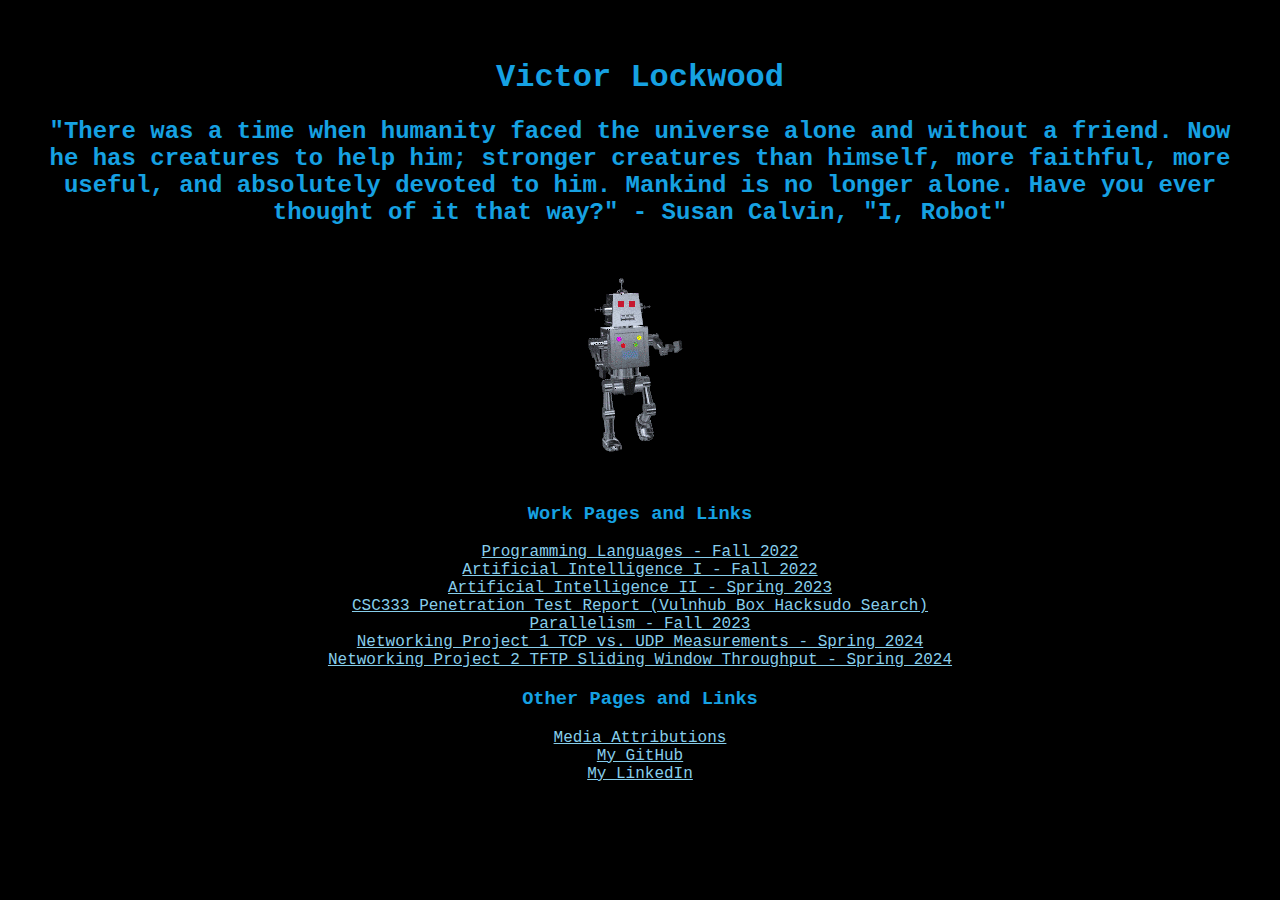
<file: index.html>
<!DOCTYPE html>

<html>
    <link rel="stylesheet" href="style.css">
    <script src="script.js"></script>

    <head>
        <meta charset="utf-8">
        <title>Victor Lockwood - Home</title>
    </head>

    <body>
        <strong><h1>Victor Lockwood</h1></strong>
        <h2>"There was a time when humanity faced the universe alone and without a friend.  Now he has creatures to help him; stronger creatures than himself,
            more faithful, more useful, and absolutely devoted to him.  Mankind is no longer alone.  Have you ever thought of it that way?" - Susan Calvin, "I, Robot"</h2>    

        <img id="walkingrobot" src="media/robotwalk.gif" />

        <div>
            <div id="work-pages">
                <h3>Work Pages and Links</h3>
                <ul class="main-ul">
                    <li><a href="programming-languages/index.html">Programming Languages - Fall 2022</a></li>
                    <li><a href="artificial-intelligence/index.html">Artificial Intelligence I - Fall 2022</a></li>
                    <li><a href="artificial-intelligence-ii/index.html">Artificial Intelligence II - Spring 2023</a></li>
                    <li><a href="https://drive.google.com/file/d/1MGI6d9APwOXGeFAHFLzZMI_KJ32McSAS/view?usp=sharing">CSC333 Penetration Test Report (Vulnhub Box Hacksudo Search)</a></li>
                    <li><a href="parallel/index.html">Parallelism - Fall 2023</a></li>
                    <li><a href="networking/index.html">Networking Project 1 TCP vs. UDP Measurements - Spring 2024</a></li>
                    <li><a href="networking/project2.html">Networking Project 2 TFTP Sliding Window Throughput - Spring 2024</a></li>
                </ul>
            </div>

            <div id="other-pages">
                <h3>Other Pages and Links</h3>
                <ul class="main-ul">
                    <li><a href="media-attributions/index.html">Media Attributions</a></li>
                    <li><a href="https://github.com/Victor-Lockwood">My GitHub</a></li>
                    <li><a href="https://www.linkedin.com/in/victor-lockwood/">My LinkedIn</a></li>
                </ul>
            </div>

        </div>
</body>

</html>
</file>
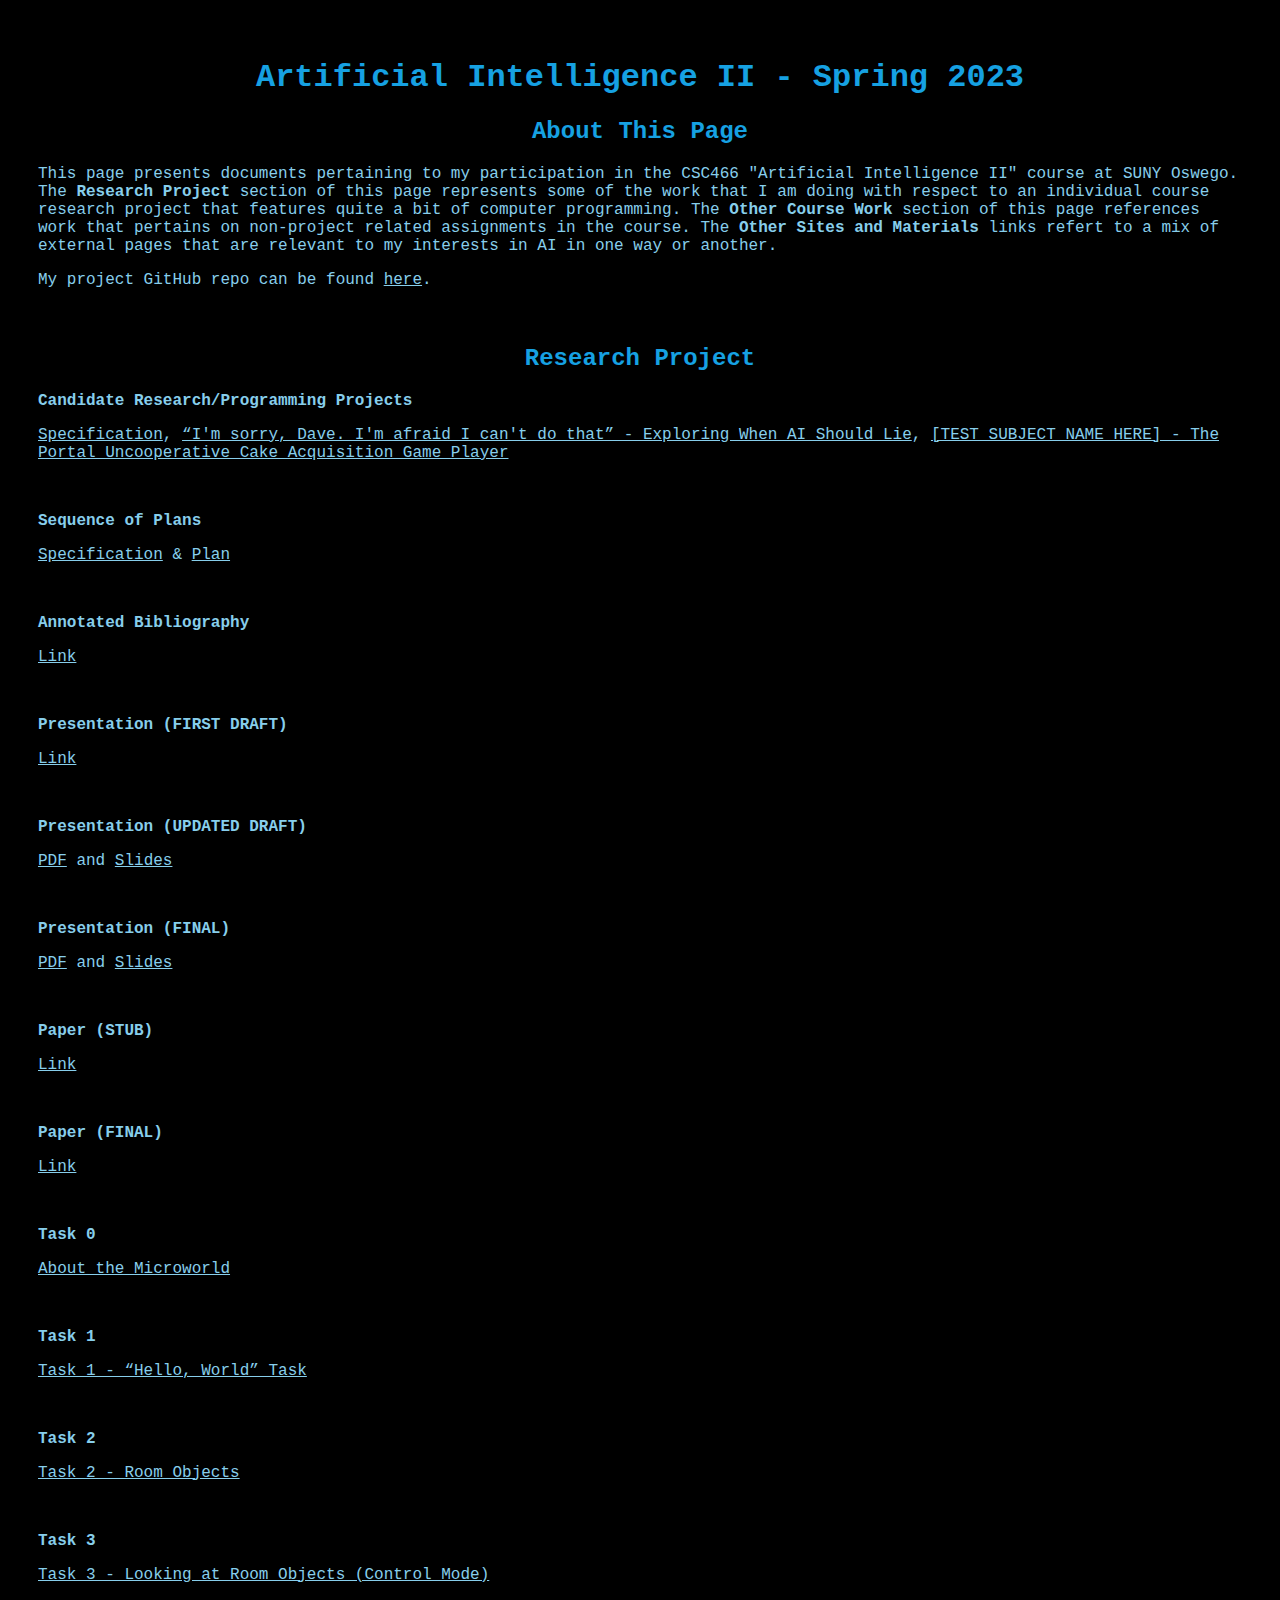
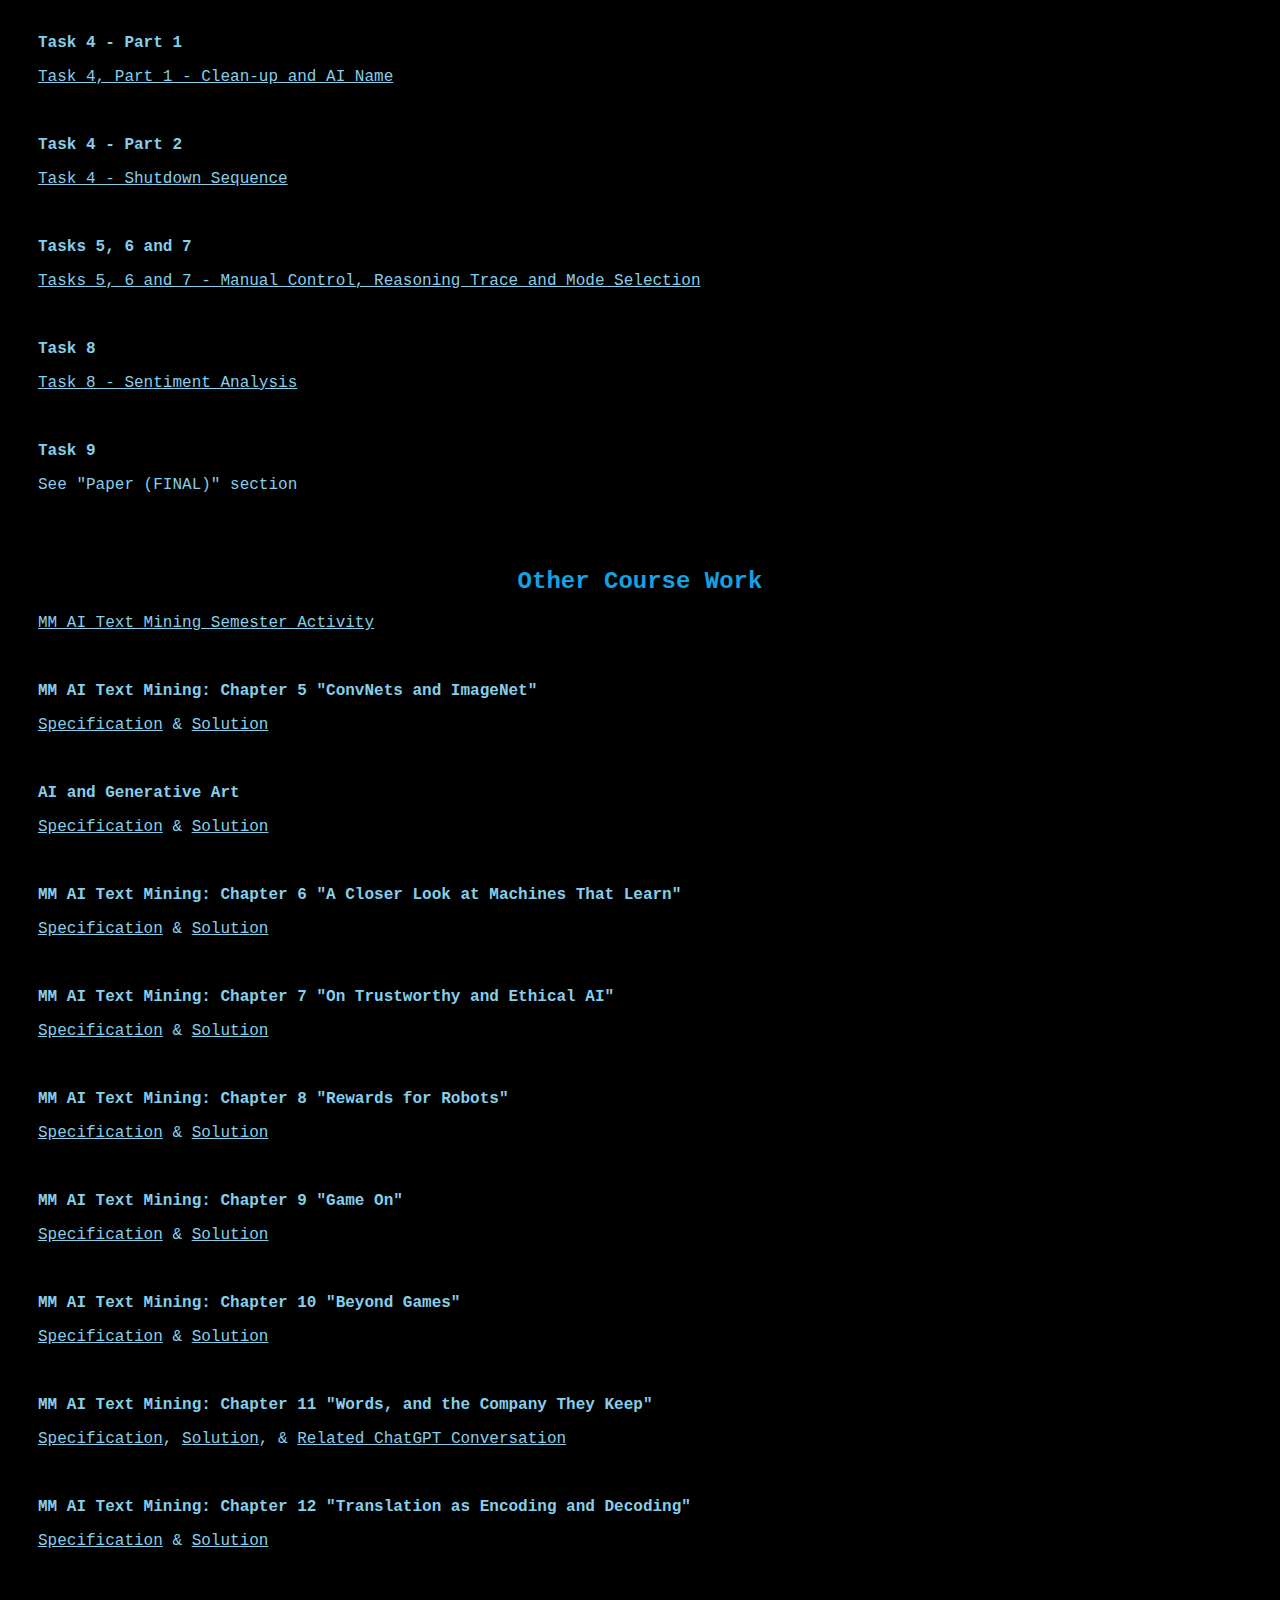
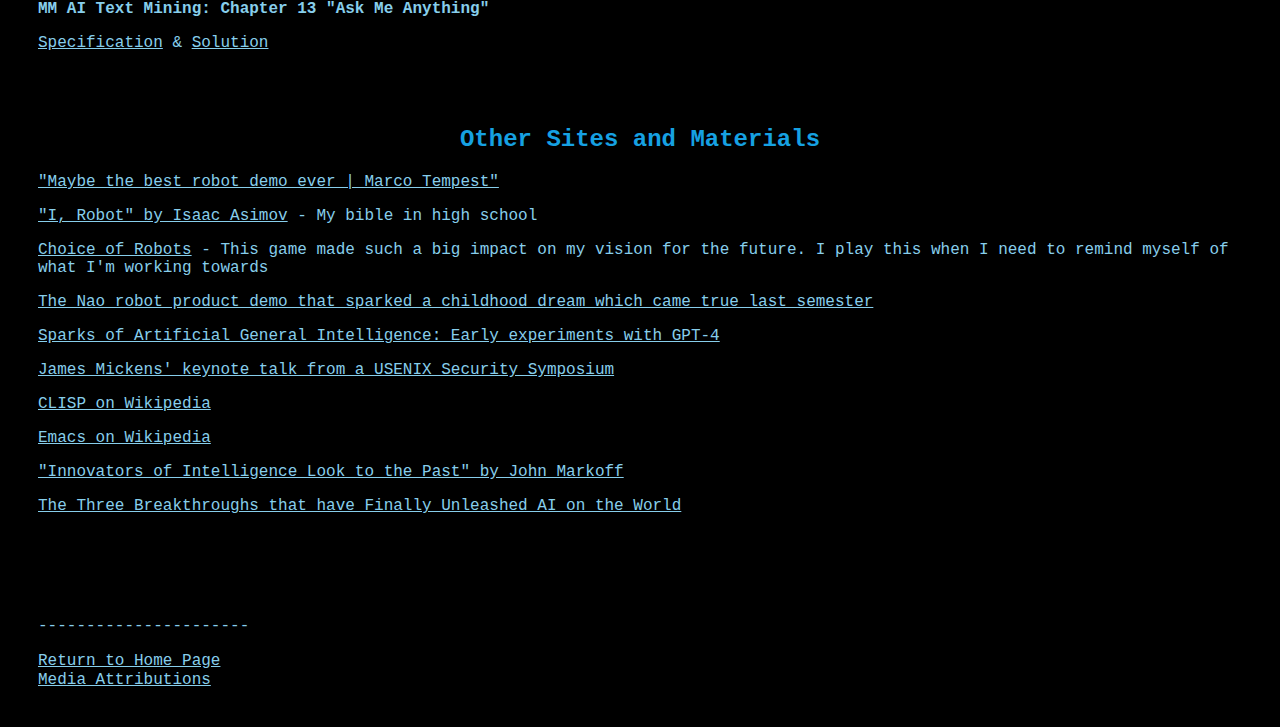
<file: artificial-intelligence-ii/index.html>
<!DOCTYPE html>

<html>
    <link rel="stylesheet" href="../style.css">
    
    <head>
        <meta charset="utf-8">
        <title>Victor Lockwood - Artificial Intelligence II</title>
    </head>

    <body>
        <div class="main-body">
            <h1>Artificial Intelligence II - Spring 2023</h1>
        </div>
        
        <!--
        <div>
            <img src="../media/consbar.gif" class="under-construction" />
        </div>
        -->

        <div class="section">
            <h2>About This Page</h2>

            <p>This page presents documents pertaining to my participation in the CSC466 "Artificial Intelligence II" course at SUNY Oswego. 
                The <b>Research Project</b> section of this page represents some of the work that I am doing with respect to an individual course research project that features 
                quite a bit of computer programming. The <b>Other Course Work</b> section of this page references work that pertains on non-project related assignments in the course. 
                The <b>Other Sites and Materials</b> links refert to a mix of external pages that are relevant to my interests in AI in one way or another. 
            </p>
            <p>My project GitHub repo can be found <a href="https://github.com/Victor-Lockwood/CSC466-Spring23">here</a>.</p>
        </div>

        <div class="section">
            <h2>Research Project</h2>

            <p><strong>Candidate Research/Programming Projects</strong></p>
            <p> <a href="https://www.cs.oswego.edu/~blue/course_pages/2023/Spring/Csc466/selected_course_documents/Csc466_Assignments/archive/Csc466_Candidate_Projects_Assignment.pdf">Specification</a>,  
                <a href="https://drive.google.com/file/d/1PmaYXmjoq37zNMl8EiK2af-lqEo6ezlH/view?usp=sharing">“I'm sorry, Dave.  I'm afraid I can't do that” - Exploring When AI Should Lie</a>,
                <a href="https://drive.google.com/file/d/1pEsdT6HvD0GkW03WYMSGKIJDTxXJdidG/view?usp=sharing">[TEST SUBJECT NAME HERE] - The Portal Uncooperative Cake Acquisition Game Player</a>
            </p>
            <br />

            <p><strong>Sequence of Plans</strong></p>
            <p> <a href="https://www.cs.oswego.edu/~blue/course_pages/2023/Spring/Csc466/selected_course_documents/Csc466_Assignments/archive/Csc466_Seq_of_Plans_Assignment.pdf">Specification</a> & 
                <a href="https://drive.google.com/file/d/1cc8Ww5XFBE2kY2gbPZQ3CPRQA9107V7Y/view?usp=sharing">Plan</a>
            </p>
            <br />

            <p><strong>Annotated Bibliography</strong></p>
            <p> 
                <a href="https://drive.google.com/file/d/1HmXXT3m0aY13xlId8CCp3FsNZGMb1bBQ/view?usp=sharing">Link</a>
            </p>
            <br />

            <p><strong>Presentation (FIRST DRAFT)</strong></p>
            <p> 
                <a href="https://drive.google.com/file/d/1ndQfKIrDt7-gBNhUSqQ0UsQwF5gd4YRE/view?usp=sharing">Link</a>
            </p>
            <br />

            <p><strong>Presentation (UPDATED DRAFT)</strong></p>
            <p> 
                <a href="https://drive.google.com/file/d/1Yu5OolNgw3ZqTbhB08-gX76wJ4FevxxT/view?usp=sharing">PDF</a> and 
                <a href="https://docs.google.com/presentation/d/13hYxYWNkeXBaH9Ka01VeHCndLj5Dua6EeGAdR-07qRo/edit?usp=sharing">Slides</a>
            </p>
            <br />

            <p><strong>Presentation (FINAL)</strong></p>
            <p> 
                <a href="https://drive.google.com/file/d/1otN66zFrqWuvrDviAWbDPZ3BeV-Wz4Y8/view?usp=sharing">PDF</a> and 
                <a href="https://docs.google.com/presentation/d/13hYxYWNkeXBaH9Ka01VeHCndLj5Dua6EeGAdR-07qRo/edit?usp=sharing">Slides</a>
            </p>
            <br />

            <p><strong>Paper (STUB)</strong></p>
            <p> 
                <a href="https://drive.google.com/file/d/1xLHCcKV_fjBgyLx__L3abhbSBT2sCV8J/view?usp=sharing">Link</a>
            </p>
            <br />

            <p><strong>Paper (FINAL)</strong></p>
            <p> 
                <a href="https://drive.google.com/file/d/1qcjsTplkCJ9bp_oqs6x8qcZX0-NWYY9W/view?usp=sharing">Link</a>
            </p>
            <br />

            <p><strong>Task 0</strong></p>
            <p> 
                <a href="https://drive.google.com/file/d/1fhcQfdFDnZI5_-Mgw7zkwUkoU81-ONcb/view?usp=sharing">About the Microworld</a>
            </p>
            <br />

            <p><strong>Task 1</strong></p>
            <p> 
                <a href="https://drive.google.com/file/d/1uradYs0rAE8M5UuiLv9QYOw_FLA-I2p4/view?usp=sharing">Task 1 - “Hello, World” Task</a>
            </p>
            <br />

            <p><strong>Task 2</strong></p>
            <p> 
                <a href="https://drive.google.com/file/d/1iwrbFs3e8ufP2P7s-igtWxPnG7zcjDJ8/view?usp=sharing">Task 2 - Room Objects</a>
            </p>
            <br />

            <p><strong>Task 3</strong></p>
            <p> 
                <a href="https://drive.google.com/file/d/12oxESjkFC6-5BBQxi7-S8-vzks_ldGG3/view?usp=sharing">Task 3 - Looking at Room Objects (Control Mode)</a>
            </p>
            <br />

            <p><strong>Task 4 - Part 1</strong></p>
            <p> 
                <a href="https://drive.google.com/file/d/1-1PQZoiLyAKgp9DlfatvXMuY4_ovChmI/view?usp=sharing">Task 4, Part 1 - Clean-up and AI Name</a>
            </p>
            <br />

            <p><strong>Task 4 - Part 2</strong></p>
            <p> 
                <a href="https://drive.google.com/file/d/1tPQc5zpXSjKuJ98V3BZjf8MX1IgcPyEX/view?usp=sharing">Task 4 - Shutdown Sequence</a>
            </p>
            <br />

            <p><strong>Tasks 5, 6 and 7</strong></p>
            <p> 
                <a href="https://drive.google.com/file/d/1QwxJiqmTWlTENjf2Jq9F9FCb1cwjNdlk/view?usp=sharing">Tasks 5, 6 and 7 - Manual Control, Reasoning Trace and Mode Selection</a>
            </p>
            <br />

            <p><strong>Task 8</strong></p>
            <p> 
                <a href="https://drive.google.com/file/d/198qi-pZjmSIPSVtMspMsL0wW4yPyZkfJ/view?usp=sharing">Task 8 - Sentiment Analysis</a>
            </p>
            <br />

            <p><strong>Task 9</strong></p>
            <p> 
                See "Paper (FINAL)" section
            </p>
            <br />
        </div>

        <div class="section">
            <h2>Other Course Work</h2>
            <p>
                <a href="https://www.cs.oswego.edu/~blue/course_pages/2023/Spring/Csc466/sample_work_site/MM_AI_Tasks/archive/Csc466_MM_Text_Mining_Activity.pdf">
                    MM AI Text Mining Semester Activity
                </a>
            </p>
            <br />

            <p><strong>MM AI Text Mining: Chapter 5 "ConvNets and ImageNet"</strong></p>
            <p> <a href="https://www.cs.oswego.edu/~blue/course_pages/2023/Spring/Csc466/selected_course_documents/MM_AI_Tasks/archive/Ch5/MM_AI_Ch5_Assignment.pdf">Specification</a> &
                <a href="https://drive.google.com/file/d/1y-2lTc6Y0BoNVoExJ3iQlN-1tZLjwLUF/view?usp=sharing">Solution</a>
            </p>
            <br />

            <p><strong>AI and Generative Art</strong></p>
            <p> <a href="https://www.cs.oswego.edu/~blue/course_pages/2023/Spring/Csc466/selected_course_documents/Csc466_Assignments/archive/Csc466_AI_Image_Generation_Assignment.pdf">Specification</a> &
                <a href="https://drive.google.com/file/d/1FehwhctoWu60duM5jBjmvUg2D4bqIWee/view?usp=sharing">Solution</a>
            </p>
            <br />

            <p><strong>MM AI Text Mining: Chapter 6 "A Closer Look at Machines That Learn"</strong></p>
            <p> <a href="https://www.cs.oswego.edu/~blue/course_pages/2023/Spring/Csc466/selected_course_documents/MM_AI_Tasks/archive/Ch6/MM_AI_Ch6_Assignment.pdf">Specification</a> &
                <a href="https://drive.google.com/file/d/102UNcpiLVxlkH1zVFuc9gsiPxTRWZu2r/view?usp=sharing">Solution</a>
            </p>
            <br />

            <p><strong>MM AI Text Mining: Chapter 7 "On Trustworthy and Ethical AI"</strong></p>
            <p> <a href="https://www.cs.oswego.edu/~blue/course_pages/2023/Spring/Csc466/selected_course_documents/MM_AI_Tasks/archive/Ch7/MM_AI_Ch7_Assignment.pdf">Specification</a> &
                <a href="https://drive.google.com/file/d/1bRXup50-wEycnDq6FawYCpX63Sbe96pm/view?usp=sharing">Solution</a>
            </p>
            <br />

            <p><strong>MM AI Text Mining: Chapter 8 "Rewards for Robots"</strong></p>
            <p> <a href="https://www.cs.oswego.edu/~blue/course_pages/2023/Spring/Csc466/selected_course_documents/MM_AI_Tasks/archive/Ch8/MM_AI_Ch8_Assignment.pdf">Specification</a> &
                <a href="https://drive.google.com/file/d/1YC1C_3WiuTdVTN_T2t65YtywYSo6PMHy/view?usp=sharing">Solution</a>
            </p>
            <br />

            <p><strong>MM AI Text Mining: Chapter 9 "Game On"</strong></p>
            <p> <a href="https://www.cs.oswego.edu/~blue/course_pages/2023/Spring/Csc466/selected_course_documents/MM_AI_Tasks/archive/Ch9/MM_AI_Ch9_Assignment.pdf">Specification</a> &
                <a href="https://drive.google.com/file/d/1pn2Cedic3qtaLW0vhORYWTED0CDvfDxi/view?usp=sharing">Solution</a>
            </p>
            <br />

            <p><strong>MM AI Text Mining: Chapter 10 "Beyond Games"</strong></p>
            <p> <a href="https://www.cs.oswego.edu/~blue/course_pages/2023/Spring/Csc466/selected_course_documents/MM_AI_Tasks/archive/Ch10/MM_AI_Ch10_Assignment.pdf">Specification</a> &
                <a href="https://drive.google.com/file/d/1ByxaEOyYpzqxXPtcWVuEE-GJniBG-vdw/view?usp=sharing">Solution</a>
            </p>
            <br />

            <p><strong>MM AI Text Mining: Chapter 11 "Words, and the Company They Keep"</strong></p>
            <p> <a href="https://www.cs.oswego.edu/~blue/course_pages/2023/Spring/Csc466/selected_course_documents/MM_AI_Tasks/archive/Ch11/MM_AI_Ch11_Assignment.pdf">Specification</a>,
                <a href="https://drive.google.com/file/d/1opfmpSOijXIBIL49A0hxWJdFE0bmvsow/view?usp=sharing">Solution</a>, &
                <a href="https://drive.google.com/file/d/1Y2tWR2gWQTKXILhFvAGIShA4OkWR_Vpm/view?usp=sharing">Related ChatGPT Conversation</a>
            </p>
            <br />

            <p><strong>MM AI Text Mining: Chapter 12 "Translation as Encoding and Decoding"</strong></p>
            <p> <a href="https://www.cs.oswego.edu/~blue/course_pages/2023/Spring/Csc466/selected_course_documents/MM_AI_Tasks/archive/Ch12/MM_AI_Ch12_Assignment.pdf">Specification</a> &
                <a href="https://drive.google.com/file/d/1oF_xmYGzcJRO2J0_qY8-Y0CUG1chSIHN/view?usp=sharing">Solution</a>
            </p>
            <br />

            <p><strong>MM AI Text Mining: Chapter 13 "Ask Me Anything"</strong></p>
            <p> <a href="https://www.cs.oswego.edu/~blue/course_pages/2023/Spring/Csc466/selected_course_documents/MM_AI_Tasks/archive/Ch13/MM_AI_Ch13_Assignment.pdf">Specification</a> &
                <a href="https://drive.google.com/file/d/1dNSotljS0jEDRflkQCKuroZhvkkYYPDw/view?usp=sharing">Solution</a>
            </p>
            <br />
        </div>

        <div class="section">
            <h2>Other Sites and Materials</h2>

            <p>
                <a href="https://www.youtube.com/watch?v=FJJe8PXEUhk">"Maybe the best robot demo ever | Marco Tempest"</a>
            </p>

            <p>
                <a href="https://archive.org/details/irobotnovel">"I, Robot" by Isaac Asimov</a> - My bible in high school
            </p>

            <p>
                <a href="https://www.choiceofgames.com/robots/">Choice of Robots</a> - This game made such a big impact on my vision for the future.  I play this when I need to remind myself of what I'm working towards
            </p> 

            <p>
                <a href="https://www.youtube.com/watch?v=2STTNYNF4lk">
                    The Nao robot product demo that sparked a childhood dream which came true last semester 
                </a>
            </p> 

            <p>
                <a href="https://arxiv.org/abs/2303.12712">
                    Sparks of Artificial General Intelligence: Early experiments with GPT-4 
                </a>
            </p> 

            <p>
                <a href="https://www.youtube.com/watch?v=ajGX7odA87k">
                    James Mickens' keynote talk from a USENIX Security Symposium 
                </a>
            </p>

            <p>
                <a href="https://en.wikipedia.org/wiki/CLISP">
                    CLISP on Wikipedia
                </a>
            </p>

            <p>
                <a href="https://en.wikipedia.org/wiki/Emacs">
                    Emacs on Wikipedia
                </a>
            </p>

            <p>
                <a href="https://www.cs.oswego.edu/~blue/course_pages/2023/Spring/Csc466/sample_work_site/literature/NY_Times.pdf">
                    "Innovators of Intelligence Look to the Past" by John Markoff
                </a>
            </p>

            <p>
                <a href="https://www.cs.oswego.edu/~blue/course_pages/2023/Spring/Csc466/sample_work_site/literature/Three_Ideas.pdf">
                    The Three Breakthroughs that have Finally Unleashed AI on the World
                </a>
            </p>
        </div>

        <footer>
            <p>----------------------</p>
            <a href="../index.html">Return to Home Page</a><br />
            <a href="../media-attributions/index.html">Media Attributions</a>
        </footer>
    </body>

</html>
</file>
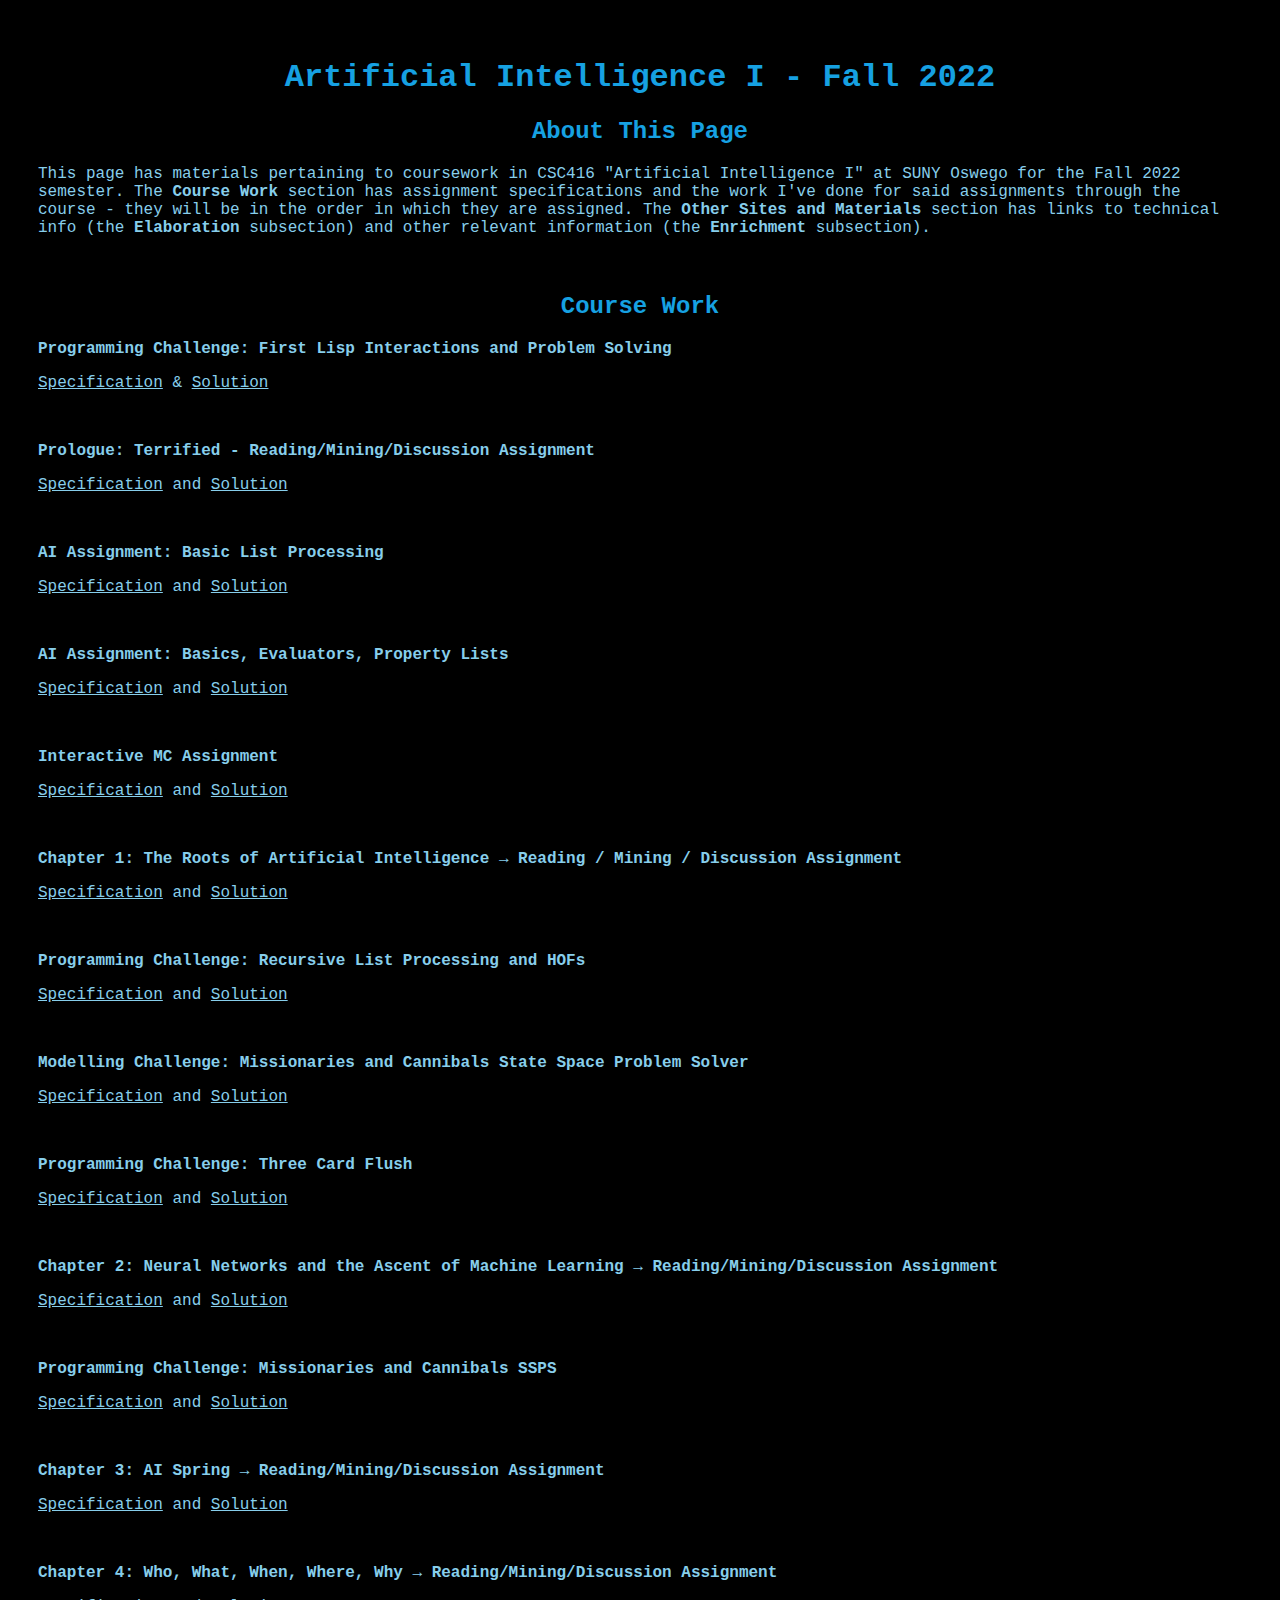
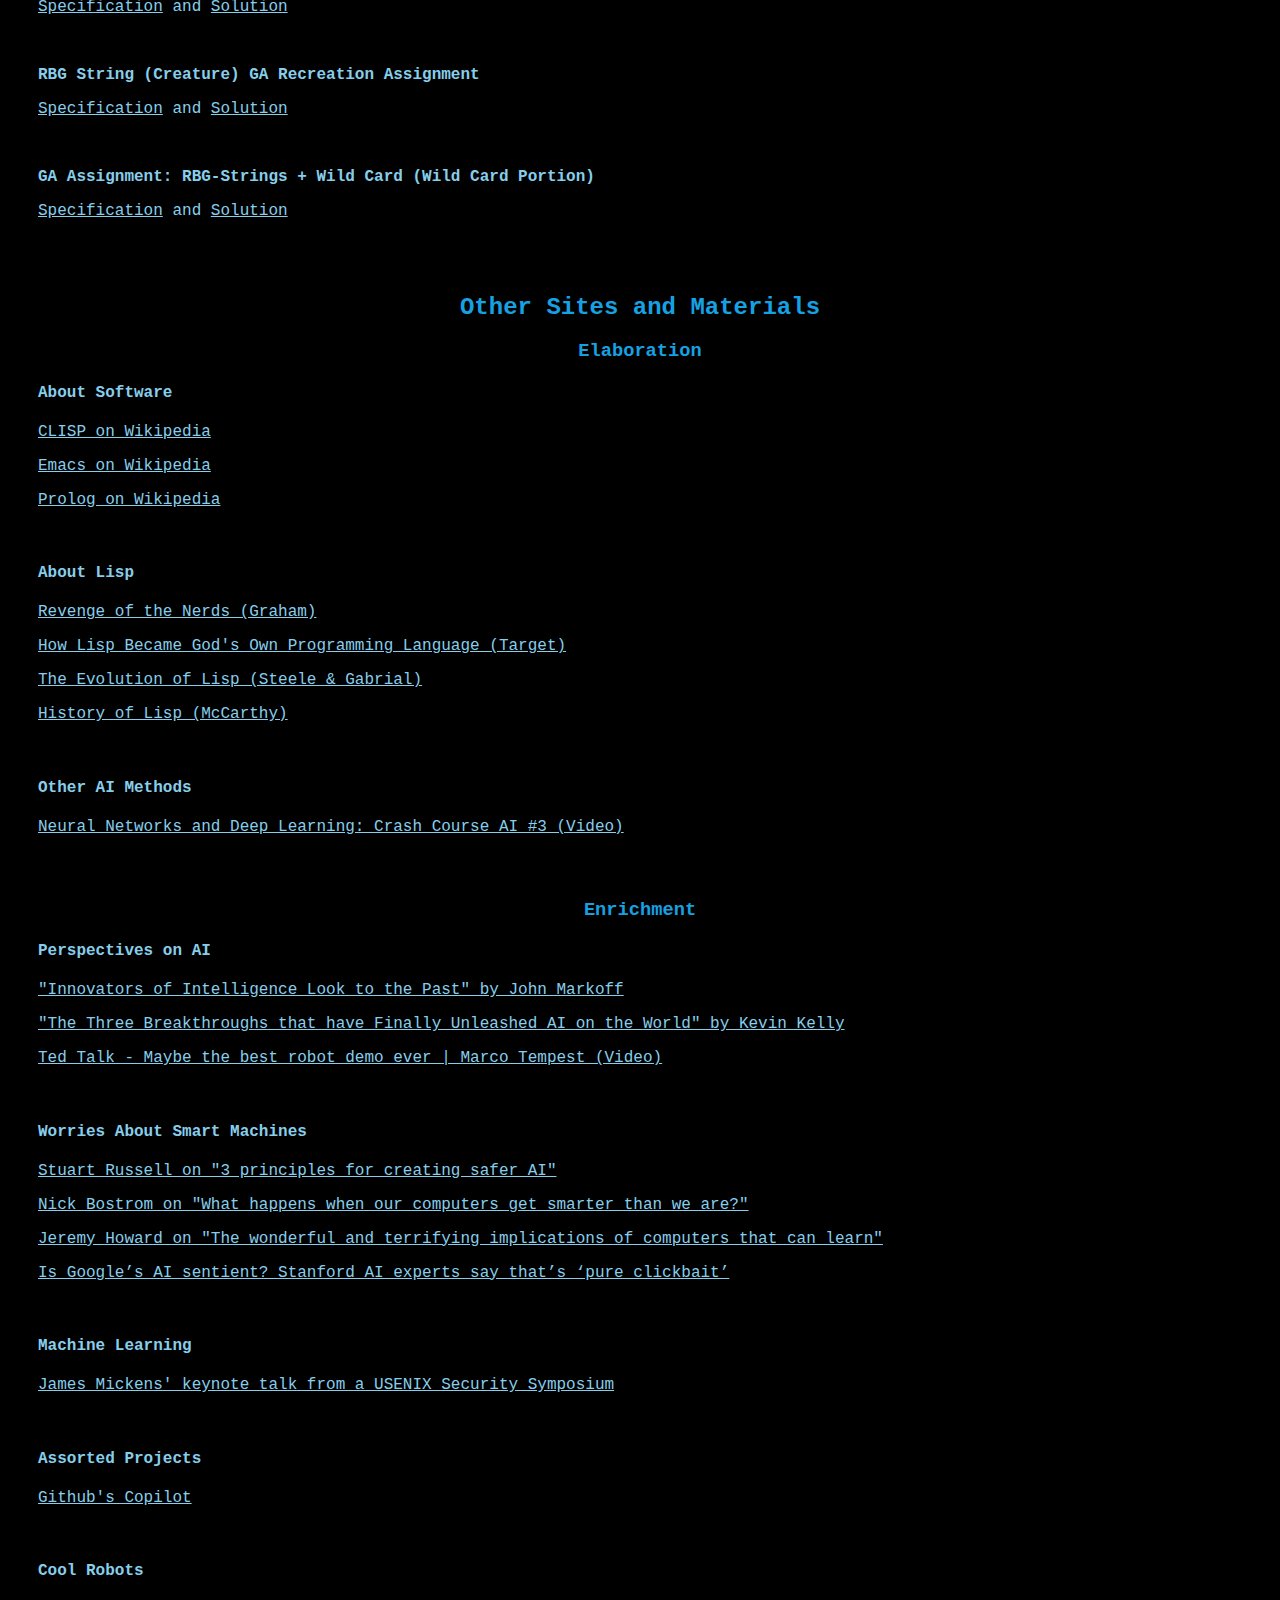
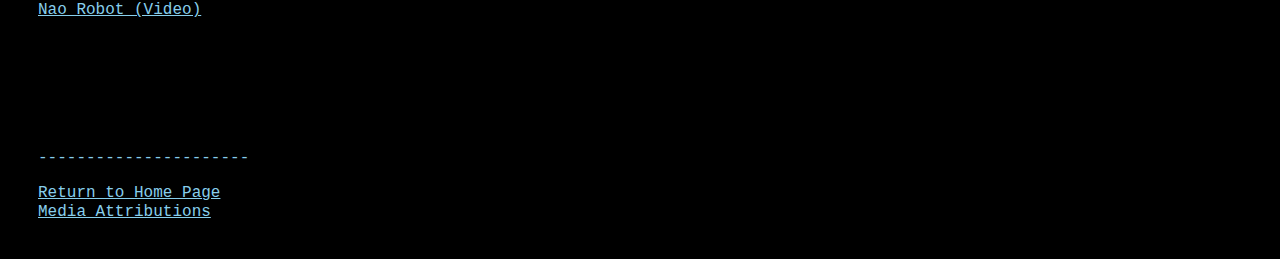
<file: artificial-intelligence/index.html>
<!DOCTYPE html>

<html>
    <link rel="stylesheet" href="../style.css">
    
    <head>
        <meta charset="utf-8">
        <title>Victor Lockwood - Artificial Intelligence I</title>
    </head>

    <body>
        <div class="main-body">
            <h1>Artificial Intelligence I - Fall 2022</h1>
        </div>
        
        <!--
        <div>
            <img src="../media/consbar.gif" class="under-construction" />
        </div>
        -->

        <div class="section">
            <h2>About This Page</h2>

            <p>This page has materials pertaining to coursework in CSC416 "Artificial Intelligence I" at SUNY Oswego for the Fall
                2022 semester.  The <strong>Course Work</strong> section has assignment specifications and the work I've done for
                said assignments through the course - they will be in the order in which they are assigned. The <strong>Other Sites and Materials</strong>
                section has links to technical info (the <strong>Elaboration</strong> subsection) and other relevant information (the <strong>Enrichment</strong>
                subsection).
            </p>
        </div>

        <div class="section">
            <h2>Course Work</h2>
            
            <p><strong>Programming Challenge: First Lisp Interactions and Problem Solving</strong></p>
            <p> <a href="https://www.cs.oswego.edu/~blue/course_pages/2022/Fall/Csc416/selected_course_documents/AI_Assignments/archive/AI_Assignment_02_First_Lisp.pdf">Specification</a> & 
                <a href="https://drive.google.com/file/d/17RKg35kctDctAFhATfqALL2oIIzAlEvo/view?usp=sharing">Solution</a>
            </p>
            <br />

            <p><strong>Prologue: Terrified - Reading/Mining/Discussion Assignment</strong></p>
            <p>
                <a href="https://www.cs.oswego.edu/~blue/course_pages/2022/Fall/Csc416/selected_course_documents/MM_AI_Tasks/archive/MM_AI_Prologue_Assignment.pdf">Specification</a>
                and
                <a href="https://drive.google.com/file/d/1JINLmz46NBrRb7SZKMTCae4ewo9zCaTm/view?usp=sharing">Solution</a>
            </p> 
            <br />

            <p><strong>AI Assignment: Basic List Processing</strong></p>
            <p>
                <a href="https://www.cs.oswego.edu/~blue/course_pages/2022/Fall/Csc416/selected_course_documents/AI_Assignments/archive/AI_Assignment_03_Basic_List_Processing.pdf">Specification</a>
                and
                <a href="https://drive.google.com/file/d/1u3jzhdxu9wM1_PBTm6xLFLKGOqiak5GP/view?usp=sharing">Solution</a>
            </p>
            <br />

            <p><strong>AI Assignment: Basics, Evaluators, Property Lists</strong></p>
            <p>
                <a href="https://www.cs.oswego.edu/~blue/course_pages/2022/Fall/Csc416/selected_course_documents/AI_Assignments/archive/AI_Assignment_04_Basics_Evaluators_PLs.pdf">Specification</a>
                and
                <a href="https://drive.google.com/file/d/1DEIfOEvg_cXqCdMbaUpOwo9exZ0yFyCr/view?usp=sharing">Solution</a>
            </p>
            <br />

            <p><strong>Interactive MC Assignment</strong></p>
            <p>
                <a href="https://www.cs.oswego.edu/~blue/course_pages/2022/Fall/Csc416/selected_course_documents/AI_Lessons/AI_Some_Lisp/archive/AI_Some_Lisp_Lesson_12_MC_Interactive.pdf">Specification</a>
                and
                <a href="https://drive.google.com/file/d/1kj8xDfAeR_IQ-lMtVgdgdcqrn5kxdZ90/view?usp=sharing">Solution</a>
            </p>
            <br />

            <p><strong>Chapter 1: The Roots of Artificial Intelligence → Reading / Mining / Discussion Assignment</strong></p>
            <p>
                <a href="https://www.cs.oswego.edu/~blue/course_pages/2022/Fall/Csc416/selected_course_documents/MM_AI_Tasks/archive/MM_AI_Chapter_01_Assignment.pdf">Specification</a>
                and
                <a href="https://drive.google.com/file/d/1-zZTVvvCaCiHRT1xpr5j7p1vTj42G1P4/view?usp=sharing">Solution</a>
            </p>
            <br />

            <p><strong>Programming Challenge: Recursive List Processing and HOFs</strong></p>
            <p>
                <a href="https://www.cs.oswego.edu/~blue/course_pages/2022/Fall/Csc416/selected_course_documents/AI_Assignments/archive/AI_Assignment_RLP_Mapping.pdf">Specification</a>
                and
                <a href="https://drive.google.com/file/d/1YGCpCUoyHy2K63inVYUhYqsiF6ksqEXi/view?usp=sharing">Solution</a>
            </p>
            <br />

            <p><strong>Modelling Challenge: Missionaries and Cannibals State Space Problem Solver</strong></p>
            <p>
                <a href="https://www.cs.oswego.edu/~blue/course_pages/2022/Fall/Csc416/selected_course_documents/AI_Assignments/archive/AI_ModelingChallence_MC.pdf">Specification</a>
                and
                <a href="https://drive.google.com/file/d/1X1jYHfSGrbmONmLStKZ1y0iw2Yencg4W/view?usp=sharing">Solution</a>
            </p>
            <br />

            <p><strong>Programming Challenge: Three Card Flush</strong></p>
            <p>
                <a href="https://www.cs.oswego.edu/~blue/course_pages/2022/Fall/Csc416/selected_course_documents/AI_Assignments/archive/AI_Assignment_Three_Card_Flush.pdf">Specification</a>
                and
                <a href="https://drive.google.com/file/d/18nu34yW1NUGGPSBoGDBgi1c5mVrtRUHA/view?usp=sharing">Solution</a>
            </p>
            <br />

            <p><strong>Chapter 2: Neural Networks and the Ascent of Machine Learning → Reading/Mining/Discussion Assignment</strong></p>
            <p>
                <a href="https://www.cs.oswego.edu/~blue/course_pages/2022/Fall/Csc416/selected_course_documents/MM_AI_Tasks/archive/MM_AI_Chapter_02_Assignment.pdf">Specification</a>
                and
                <a href="https://drive.google.com/file/d/1PVJ5jkd_7L6MPbpqrq3lfP3UpX1Opqrt/view?usp=sharing">Solution</a>
            </p>
            <br />

            <p><strong>Programming Challenge: Missionaries and Cannibals SSPS</strong></p>
            <p>
                <a href="https://www.cs.oswego.edu/~blue/course_pages/2022/Fall/Csc416/selected_course_documents/AI_Assignments/archive/AI_SSPS_MC_Challenge.pdf">Specification</a>
                and
                <a href="https://drive.google.com/file/d/19xGYK9a0f2PxmjKJR8lBW4s5IDEwUUul/view?usp=sharing">Solution</a>
            </p>
            <br />

            <p><strong>Chapter 3: AI Spring → Reading/Mining/Discussion Assignment</strong></p>
            <p>
                <a href="https://www.cs.oswego.edu/~blue/course_pages/2022/Fall/Csc416/selected_course_documents/MM_AI_Tasks/archive/MM_AI_Chapter_03_Assignment.pdf">Specification</a>
                and
                <a href="https://drive.google.com/file/d/1_qxVAUvU4Nn5EHuHB6wHioffJ4HEjyMI/view?usp=sharing">Solution</a>
            </p>
            <br />

            <p><strong>Chapter 4: Who, What, When, Where, Why → Reading/Mining/Discussion Assignment</strong></p>
            <p>
                <a href="https://www.cs.oswego.edu/~blue/course_pages/2022/Fall/Csc416/selected_course_documents/MM_AI_Tasks/archive/MM_AI_Chapter_04_Assignment.pdf">Specification</a>
                and
                <a href="https://drive.google.com/file/d/1JtsnzfPKqE0C-UiA6nKEqcvsrADOtGeW/view?usp=sharing">Solution</a>
            </p>
            <br />

            <p><strong>RBG String (Creature) GA Recreation Assignment</strong></p>
            <p>
                <a href="https://www.cs.oswego.edu/~blue/course_pages/2022/Fall/Csc416/selected_course_documents/AI_Lessons/AI_EP/archive/AI_RBG_GA_Specification.pdf">Specification</a>
                and
                <a href="https://drive.google.com/file/d/1FjR7Qyc63u1Ay6LxtXO-czpUVc03r2GX/view?usp=sharing">Solution</a>
            </p>
            <br />

            <p><strong>GA Assignment: RBG-Strings + Wild Card (Wild Card Portion)</strong></p>
            <p>
                <a href="https://www.cs.oswego.edu/~blue/course_pages/2022/Fall/Csc416/selected_course_documents/AI_Lessons/AI_EP/archive/AI_EP_Assignment.pdf">Specification</a>
                and
                <a href="https://drive.google.com/file/d/112fuBVUwXJ5so2kGDieFA2TJUN67qjGp/view?usp=sharing">Solution</a>
            </p>
            <br />
        </div>

        <div class="section">
            <h2>Other Sites and Materials</h2>

            <div class="section-2">
                <h3>Elaboration</h3>   

                <h4>About Software</h4>
                <p><a href="https://en.wikipedia.org/wiki/CLISP">CLISP on Wikipedia</a></p>
                <p><a href="https://en.wikipedia.org/wiki/Emacs">Emacs on Wikipedia</a></p>
                <p><a href="https://en.wikipedia.org/wiki/Prolog">Prolog on Wikipedia</a></p>
                <br />

                <h4>About Lisp</h4>
                <p><a href="http://www.paulgraham.com/icad.html">Revenge of the Nerds (Graham)</a></p>
                <p><a href="https://twobithistory.org/2018/10/14/lisp.html">How Lisp Became God's Own Programming Language (Target)</a></p>
                <p><a href="https://citeseerx.ist.psu.edu/viewdoc/download?doi=10.1.1.564.4381&rep=rep1&type=pdf">The Evolution of Lisp (Steele & Gabrial)</a></p>
                <p><a href="http://jmc.stanford.edu/articles/lisp/lisp.pdf">History of Lisp (McCarthy)</a></p>
                <br />

                <h4>Other AI Methods</h4>
                <p><a href="https://www.youtube.com/watch?v=oV3ZY6tJiA0">Neural Networks and Deep Learning: Crash Course AI #3 (Video)</a></p>
                <br />
            </div>

            <div class="section-2">
                <h3>Enrichment</h3>

                <h4>Perspectives on AI</h4>
                <p><a href="https://www.cs.oswego.edu/~blue/course_pages/2022/Fall/Csc416/sample_work_site/literature/NY_Times.pdf">"Innovators of Intelligence Look to the Past" by John Markoff</a></p>
                <p><a href="https://www.cs.oswego.edu/~blue/course_pages/2022/Fall/Csc416/sample_work_site/literature/Three_Ideas.pdf">"The Three Breakthroughs that have Finally Unleashed AI on the World" by Kevin Kelly</a></p>
                <p><a href="https://www.youtube.com/watch?v=FJJe8PXEUhk">Ted Talk - Maybe the best robot demo ever | Marco Tempest (Video)</a></p>
                <br />

                <h4>Worries About Smart Machines</h4>
                <p><a href="https://www.ted.com/talks/stuart_russell_3_principles_for_creating_safer_ai?language=en">Stuart Russell on "3 principles for creating safer AI"</a></p>
                <p><a href="https://www.ted.com/talks/nick_bostrom_what_happens_when_our_computers_get_smarter_than_we_are#t-127007">Nick Bostrom on "What happens when our computers get smarter than we are?"</a></p>
                <p><a href="https://www.ted.com/talks/jeremy_howard_the_wonderful_and_terrifying_implications_of_computers_that_can_learn">Jeremy Howard on "The wonderful and terrifying implications of computers that can learn"</a></p>
                <p><a href="https://stanforddaily.com/2022/08/02/is-googles-ai-sentient-stanford-ai-experts-say-thats-pure-clickbait/">Is Google’s AI sentient? Stanford AI experts say that’s ‘pure clickbait’</a></p>
                <br />

                <h4>Machine Learning</h4>
                <p><a href="https://www.youtube.com/watch?v=ajGX7odA87k">James Mickens' keynote talk from a USENIX Security Symposium </a></p>
                <br />

                <h4>Assorted Projects</h4>
                <p><a href="https://emeryberger.medium.com/coping-with-copilot-b2b59671e516">Github's Copilot</a></p>
                <br />

                <h4>Cool Robots</h4>
                <p><a href="https://www.youtube.com/watch?v=2STTNYNF4lk">Nao Robot (Video)</a></p>
                <br />
            </div>

        </div>


        <footer>
            <p>----------------------</p>
            <a href="../index.html">Return to Home Page</a><br />
            <a href="../media-attributions/index.html">Media Attributions</a>
        </footer>
    </body>

</html>
</file>
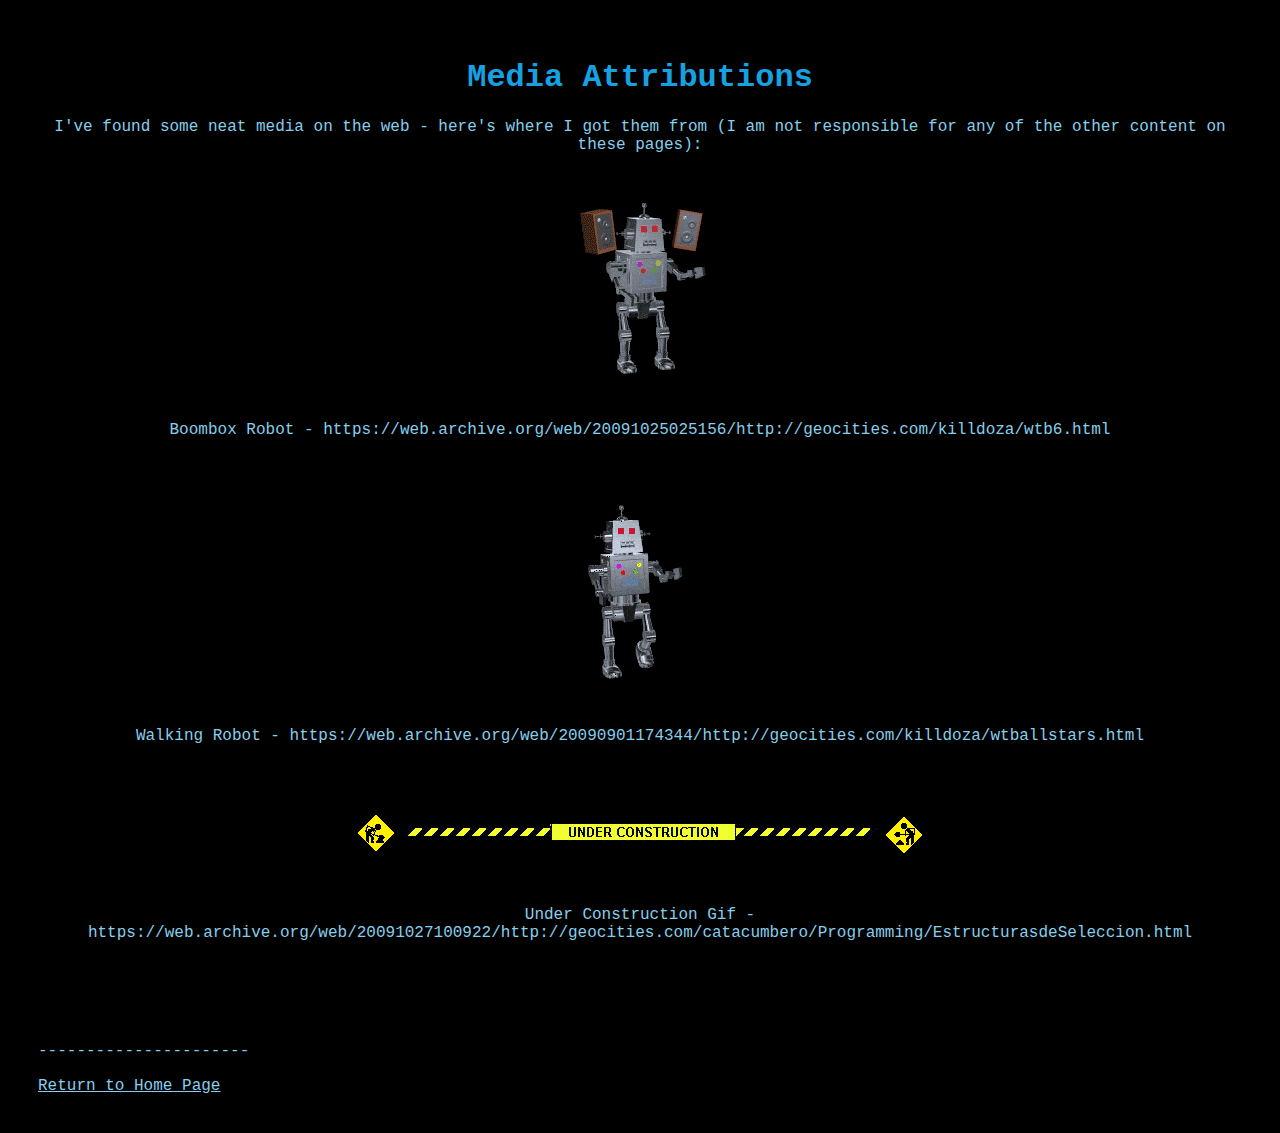
<file: media-attributions/index.html>
<!DOCTYPE html>

<html>
    <link rel="stylesheet" href="../style.css">
    
    <head>
        <meta charset="utf-8">
        <title>Victor Lockwood - Media Attributions</title>
    </head>

    <body>
        <div class="main-body">
            <h1>Media Attributions</h1>
            <p style="text-align:center;">I've found some neat media on the web - 
                here's where I got them from (I am not responsible for any of the other content on these pages):
            </p>

            <img id="boombox-robot" src="../media/BoomboxRobotANI.gif" />
            <p style="text-align:center;">Boombox Robot - https://web.archive.org/web/20091025025156/http://geocities.com/killdoza/wtb6.html</p>
            <br />

            <img id="walkingrobot" src="../media/robotwalk.gif" />
            <p style="text-align:center;">Walking Robot - https://web.archive.org/web/20090901174344/http://geocities.com/killdoza/wtballstars.html</p>
            <br />

            <img src="../media/consbar.gif" class="under-construction" />
            <p style="text-align:center;">Under Construction Gif - https://web.archive.org/web/20091027100922/http://geocities.com/catacumbero/Programming/EstructurasdeSeleccion.html</p>
            <br />
        </div>   
        
        <footer>
            <p>----------------------</p>
            <a href="../index.html">Return to Home Page</a><br />
        </footer>
    </body>

</html>
</file>
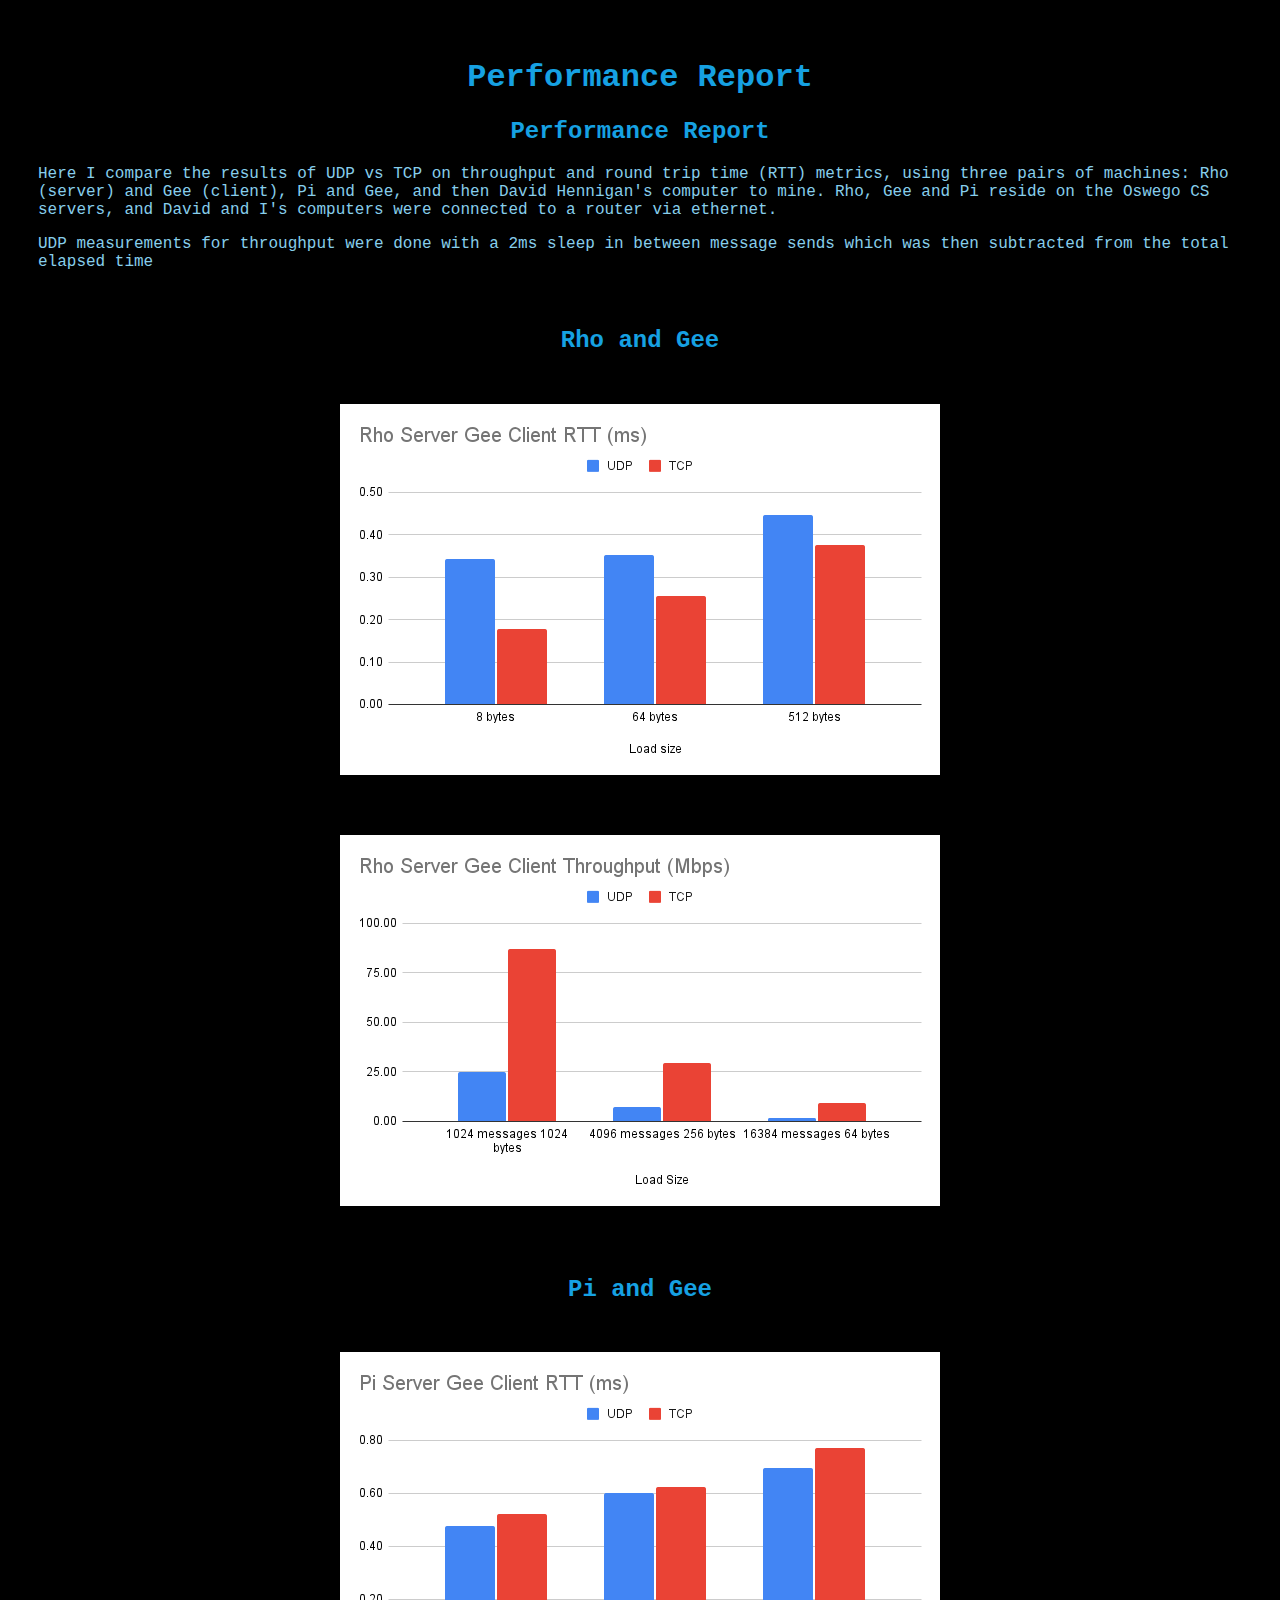
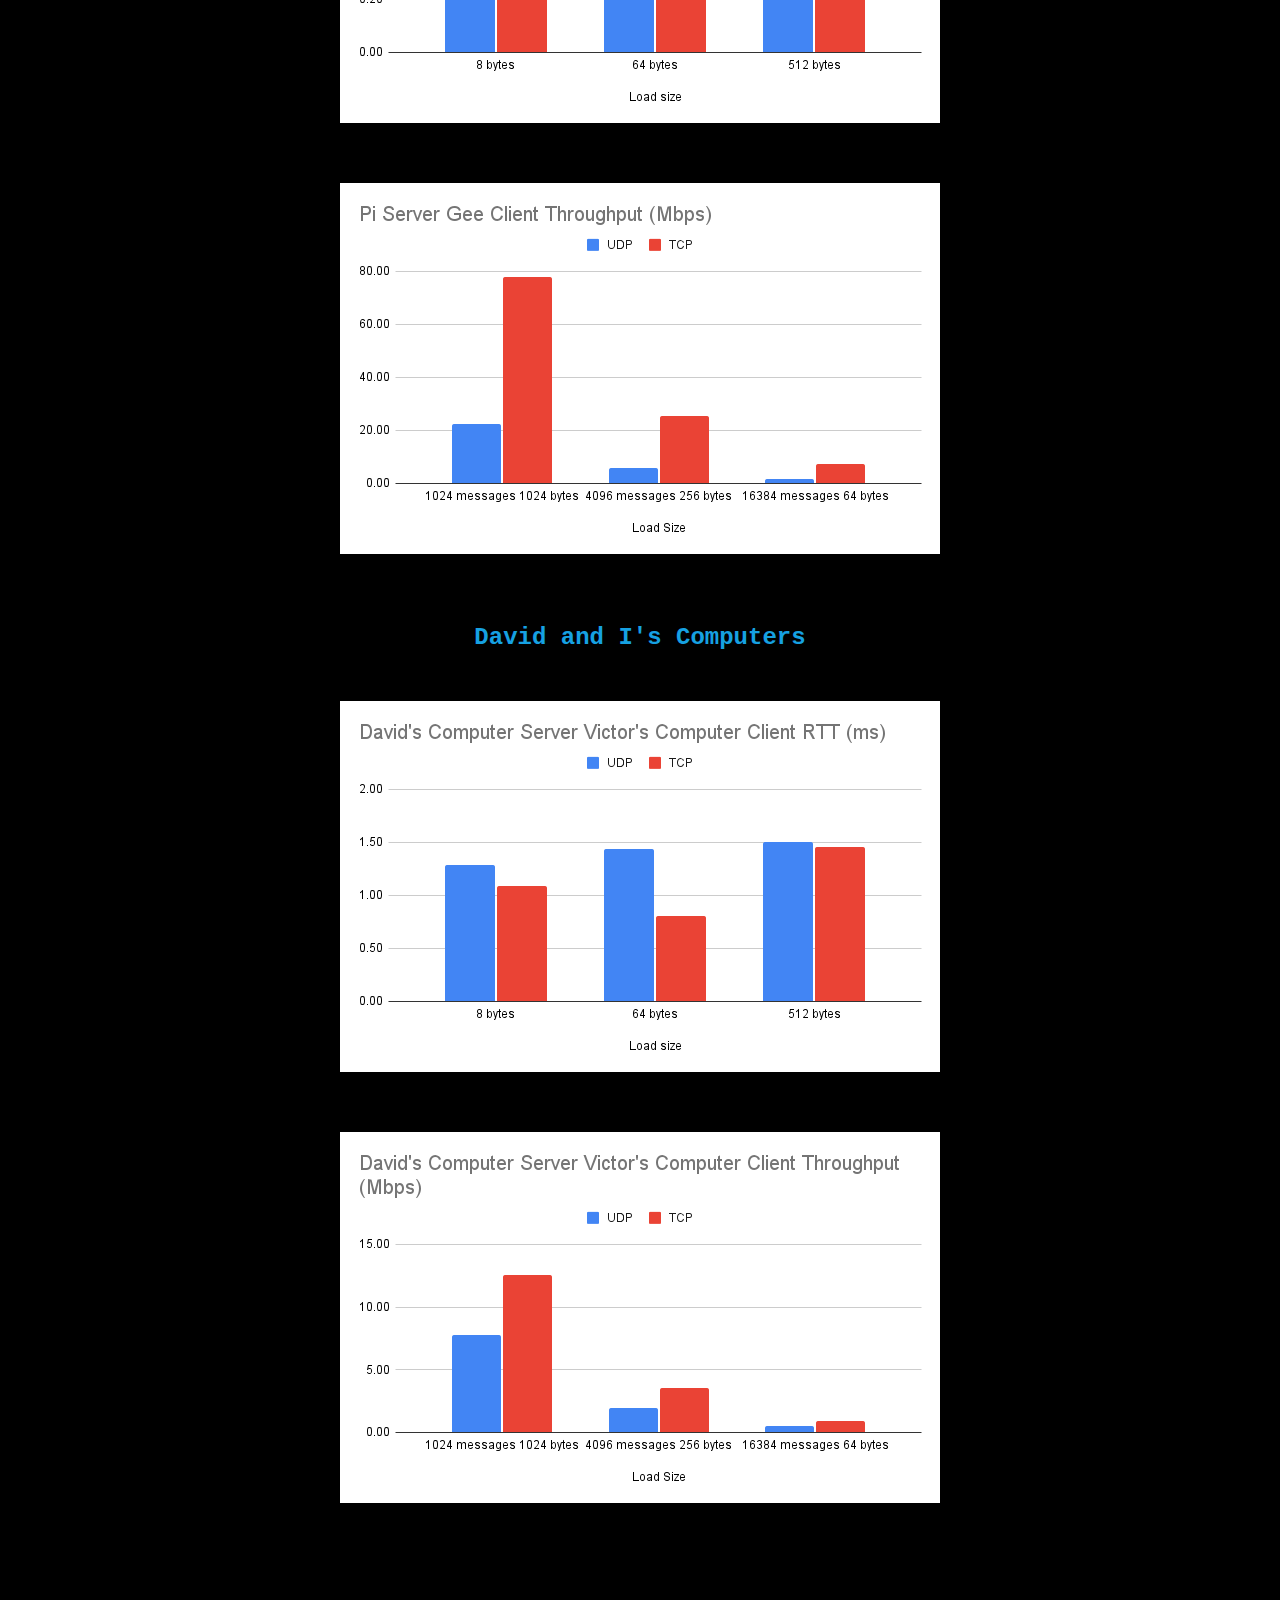
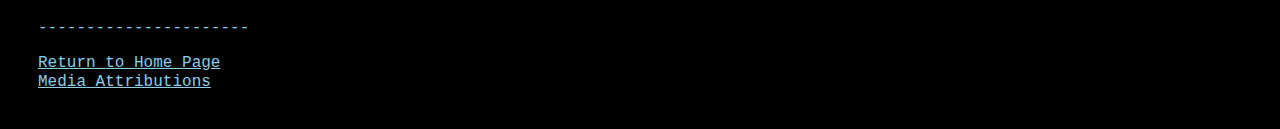
<file: networking/index.html>
<!DOCTYPE html>

<html>
    <link rel="stylesheet" href="../style.css">
    
    <head>
        <meta charset="utf-8">
        <title>Victor Lockwood - Networking Project 1</title>
    </head>

    <body>
        <div class="main-body">
            <h1>Performance Report</h1>
        </div>
        
        <!--
        <div>
            <img src="../media/consbar.gif" class="under-construction" />
        </div>
        -->

        <div class="section">
            <h2>Performance Report</h2>

            <p>
                Here I compare the results of UDP vs TCP on throughput and round trip time (RTT) metrics, using three pairs of machines: Rho (server) and Gee (client), Pi and Gee,
                and then David Hennigan's computer to mine.  Rho, Gee and Pi reside on the Oswego CS servers, and David and I's computers were connected to a router via
                ethernet.
            </p>
            <p>
                UDP measurements for throughput were done with a 2ms sleep in between message sends which was then subtracted from the total
                elapsed time
            </p>
        </div>

        <div class="section">
            <h2>Rho and Gee</h2>

            <div>
                <img src="../media/Rho Server Gee Client RTT (ms).png" class="under-construction" />
            </div>

            <div>
                <img src="../media/Rho Server Gee Client Throughput (Mbps).png" class="under-construction" />
            </div>
        </div>

        <div class="section">
            <h2>Pi and Gee</h2>

            <div>
                <img src="../media/Pi Server Gee Client RTT (ms).png" class="under-construction" />
            </div>

            <div>
                <img src="../media/Pi Server Gee Client Throughput (Mbps).png" class="under-construction" />
            </div>
        </div>

        <div class="section">
            <h2>David and I's Computers</h2>

            <div>
                <img src="../media/David's Computer Server Victor's Computer Client RTT (ms).png" class="under-construction" />
            </div>

            <div>
                <img src="../media/David's Computer Server Victor's Computer Client Throughput (Mbps).png" class="under-construction" />
            </div>
        </div>


        <footer>
            <p>----------------------</p>
            <a href="../index.html">Return to Home Page</a><br />
            <a href="../media-attributions/index.html">Media Attributions</a>
        </footer>
    </body>

</html>
</file>
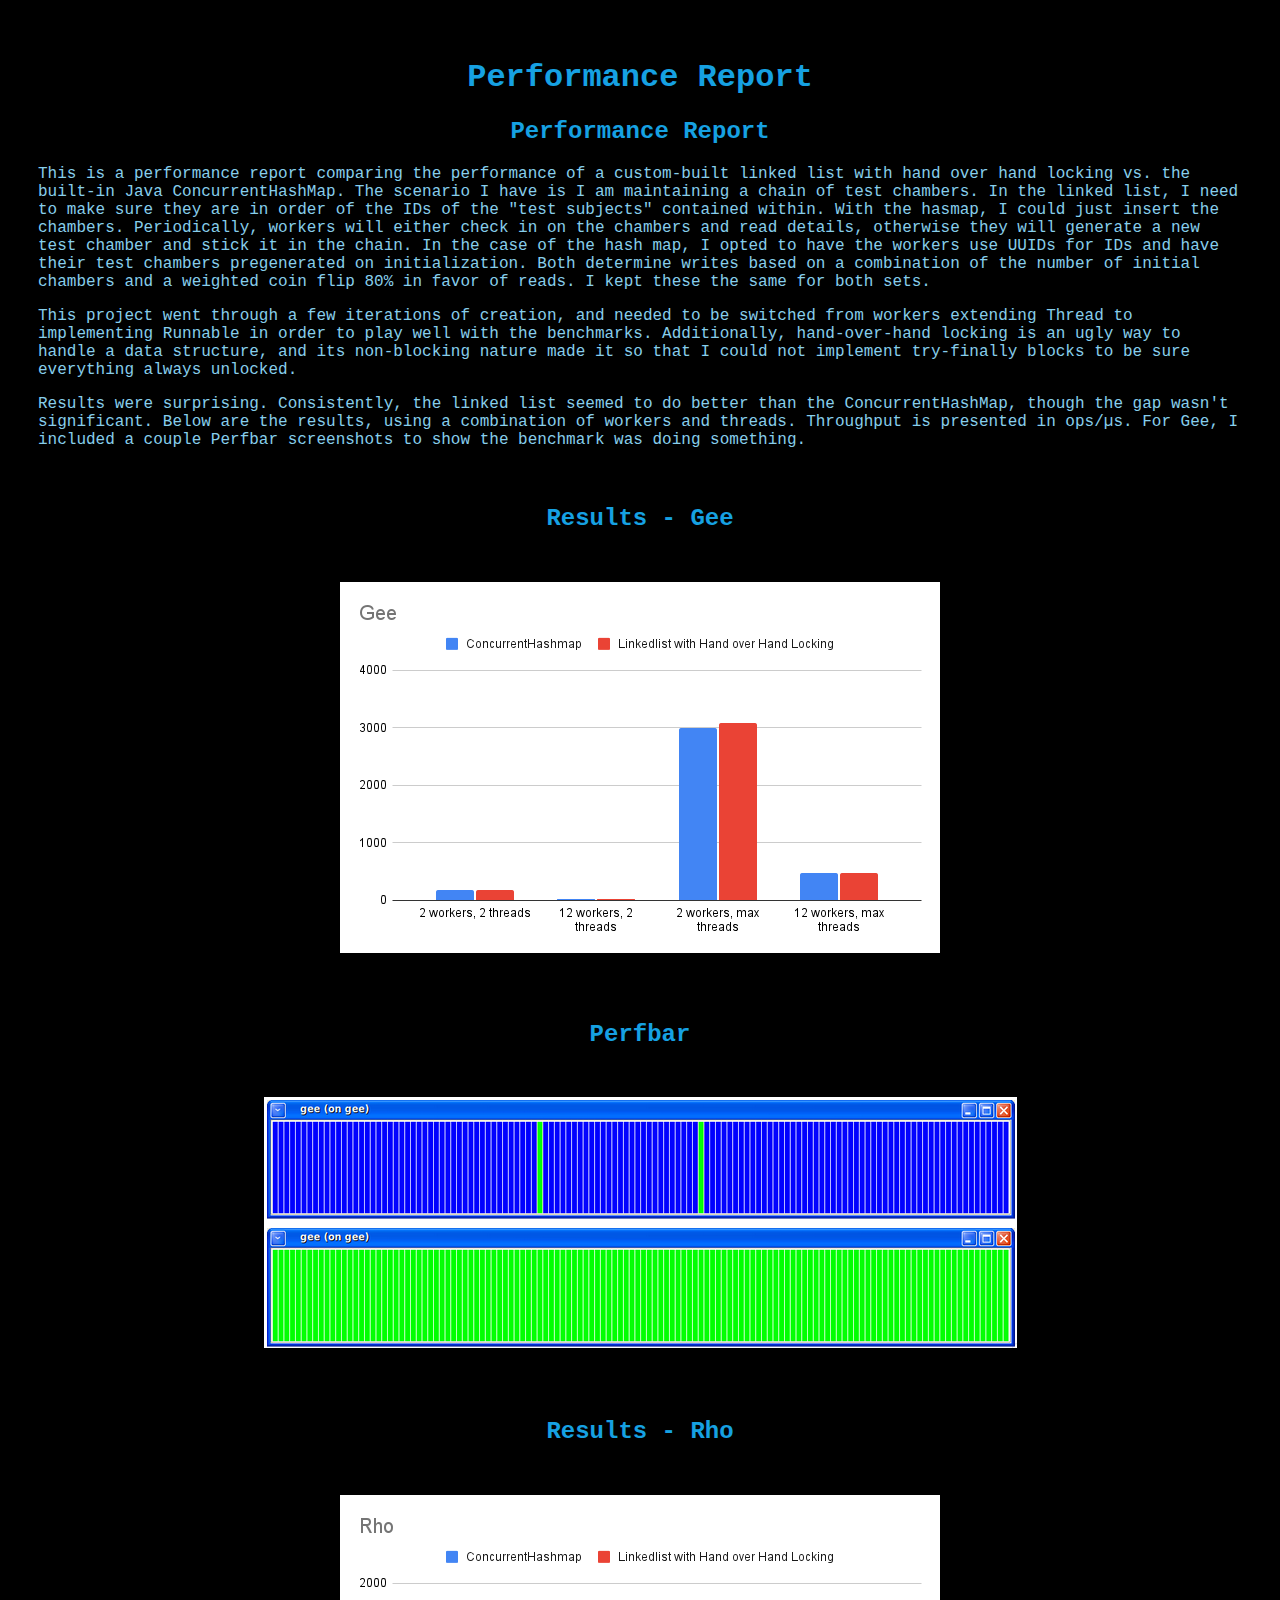
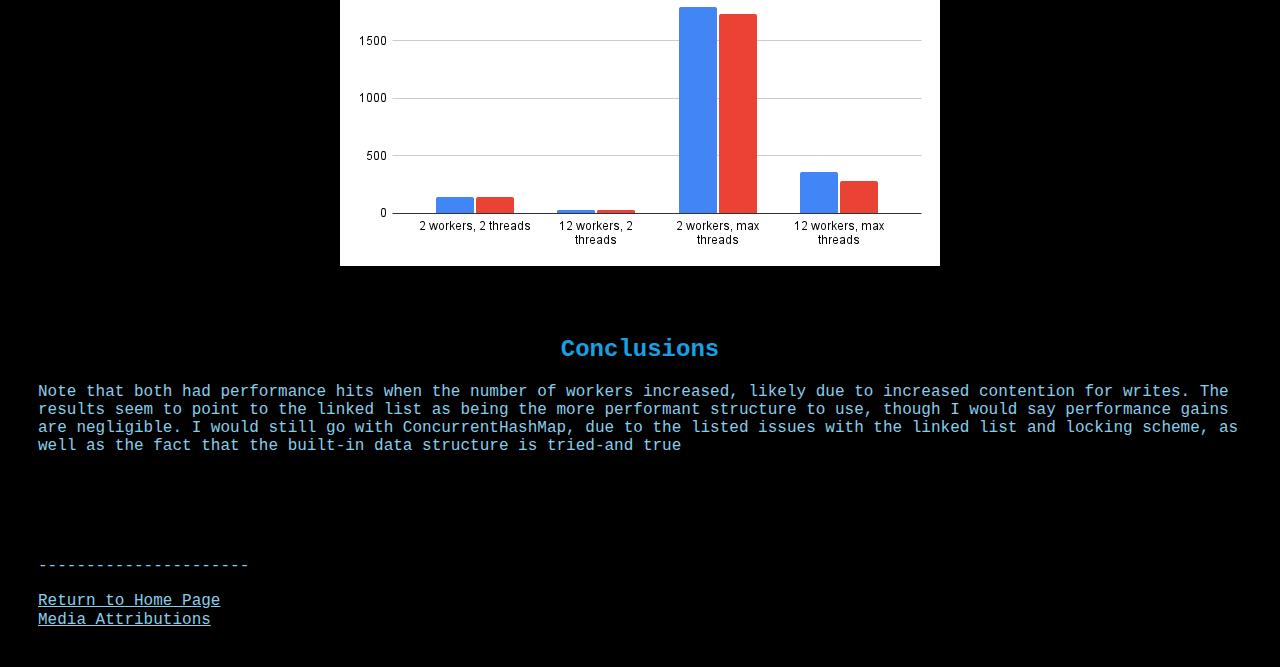
<file: parallel/index.html>
<!DOCTYPE html>

<html>
    <link rel="stylesheet" href="../style.css">
    
    <head>
        <meta charset="utf-8">
        <title>Victor Lockwood - Parallelism</title>
    </head>

    <body>
        <div class="main-body">
            <h1>Performance Report</h1>
        </div>
        
        <!--
        <div>
            <img src="../media/consbar.gif" class="under-construction" />
        </div>
        -->

        <div class="section">
            <h2>Performance Report</h2>

            <p>
                This is a performance report comparing the performance of a custom-built linked list with hand over hand locking vs. the built-in Java ConcurrentHashMap.
                The scenario I have is I am maintaining a chain of test chambers.  In the linked list, I need to make sure they are in order of the IDs of the
                "test subjects" contained within.  With the hasmap, I could just insert the chambers.  Periodically, workers will either check in on the chambers 
                and read details, otherwise they will generate a new test chamber and stick it in the chain.  In the case of the hash map, I opted to have the workers
                use UUIDs for IDs and have their test chambers pregenerated on initialization.

                Both determine writes based on a combination of the number of initial chambers and a weighted coin flip 80% in favor of reads.  I kept these the same
                for both sets.
            </p>
            <p>
                This project went through a few iterations of creation, and needed to be switched from workers extending Thread to implementing
                Runnable in order to play well with the benchmarks.  Additionally, hand-over-hand locking is an ugly way to handle a data structure,
                and its non-blocking nature made it so that I could not implement try-finally blocks to be sure everything always unlocked.
            </p>
            <p>
                Results were surprising.  Consistently, the linked list seemed to do better than the ConcurrentHashMap, though the gap wasn't significant.
                Below are the results, using a combination of workers and threads.  Throughput is presented in ops/µs.  For Gee,
                I included a couple Perfbar screenshots to show the benchmark was doing something.
            </p>
        </div>

        <div class="section">
            <h2>Results - Gee</h2>
            
            <div>
                <img src="../media/Gee.png" class="under-construction" />
            </div>
            <br />

            <h2>Perfbar</h2>
            <div>
                <img src="../media/perf.png" class="under-construction" />
            </div>
        </div>

        <div class="section">
            <h2>Results - Rho</h2>

            <div>
                <img src="../media/Rho.png" class="under-construction" />
            </div>
        </div>

        <div class="section">
            <h2>Conclusions</h2>

            <p>
                Note that both had performance hits when the number of workers increased, likely due to increased contention
                for writes. The results seem to point to the linked list as being the more performant structure to use, though I would say performance gains
                are negligible.  I would still go with ConcurrentHashMap, due to the listed issues with the linked list and locking scheme, as well as the fact
                that the built-in data structure is tried-and true 
            </p>
        </div>


        <footer>
            <p>----------------------</p>
            <a href="../index.html">Return to Home Page</a><br />
            <a href="../media-attributions/index.html">Media Attributions</a>
        </footer>
    </body>

</html>
</file>
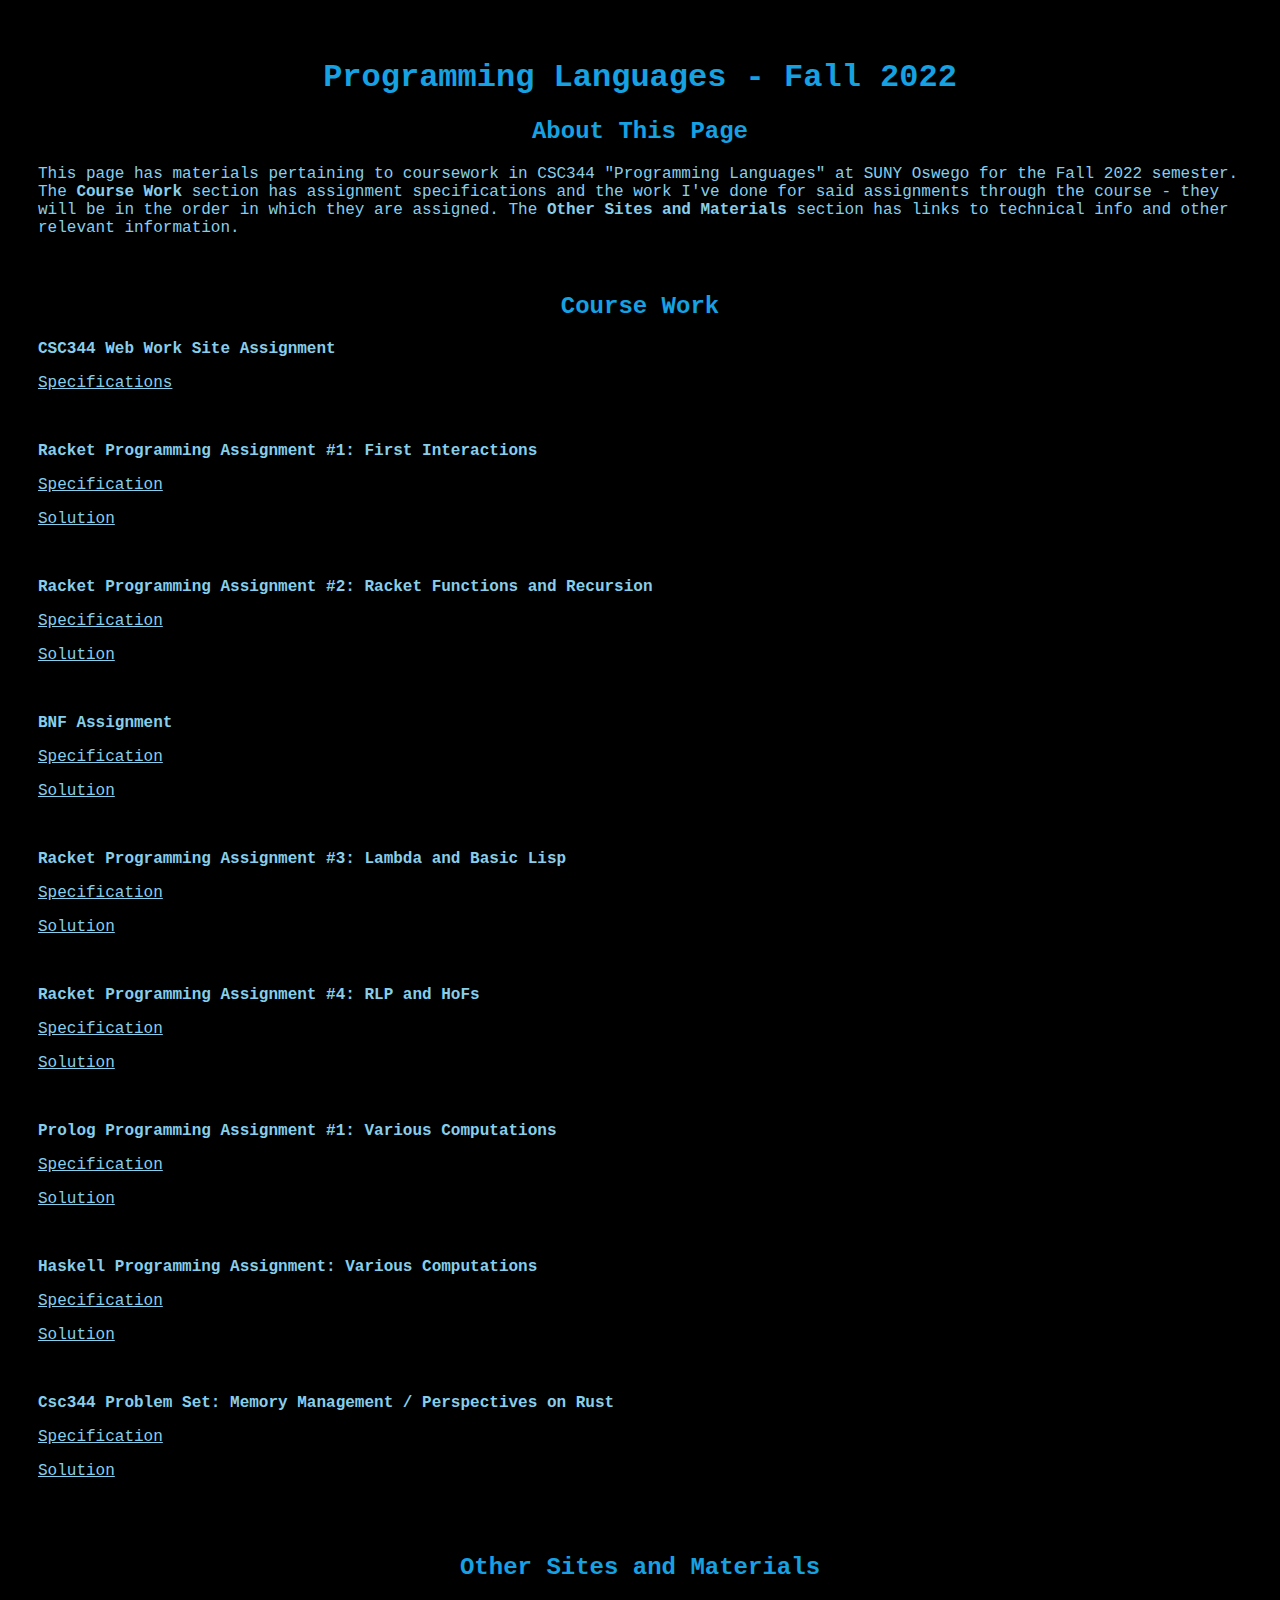
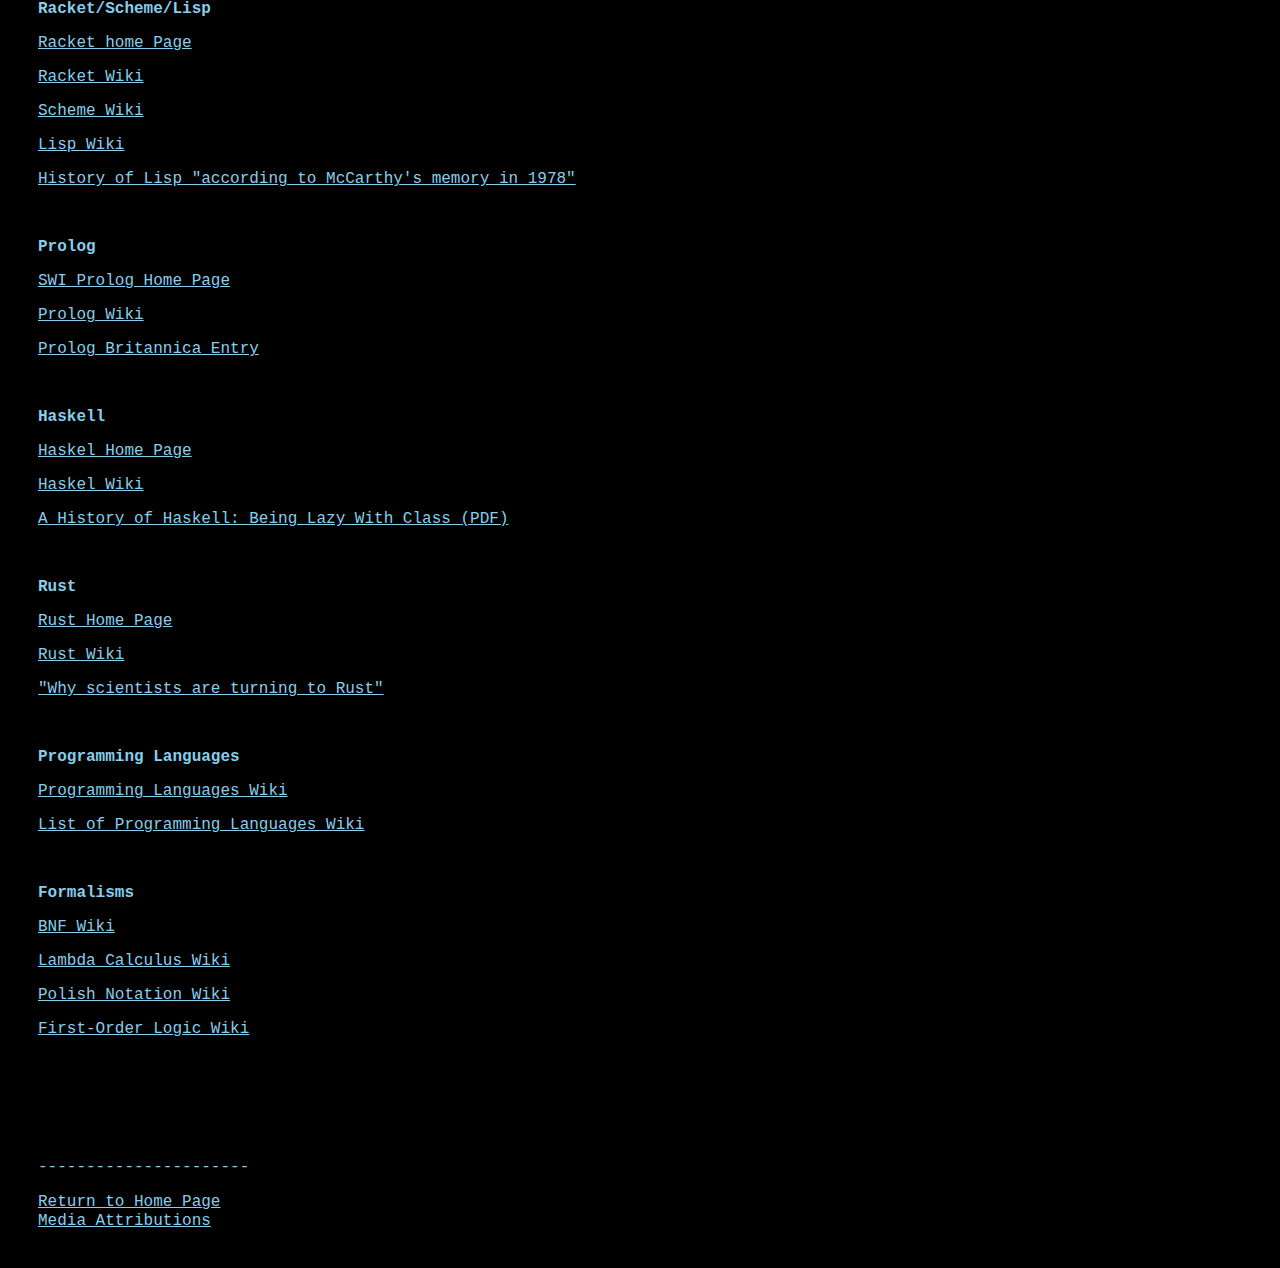
<file: programming-languages/index.html>
<!DOCTYPE html>

<html>
    <link rel="stylesheet" href="../style.css">
    
    <head>
        <meta charset="utf-8">
        <title>Victor Lockwood - Programming Languages</title>
    </head>

    <body>
        <div class="main-body">
            <h1>Programming Languages - Fall 2022</h1>
        </div>        

        <!--
        <div>
            <img src="../media/consbar.gif" class="under-construction" />
        </div>
        -->

        
        <div class="section">
            <h2>About This Page</h2>

            <p>This page has materials pertaining to coursework in CSC344 "Programming Languages" at SUNY Oswego for the Fall
                2022 semester.  The <strong>Course Work</strong> section has assignment specifications and the work I've done for
                said assignments through the course - they will be in the order in which they are assigned. The <strong>Other Sites and Materials</strong>
                section has links to technical info and other relevant information.
            </p>
        </div>

        <div class="section">
            <h2>Course Work</h2>
            
            <p><strong>CSC344 Web Work Site Assignment</strong></p>
            <p><a href="https://www.cs.oswego.edu/~blue/course_pages/2022/Fall/Csc344/sample_work_site/PL_Assignments/Other/archive/PL_WebWorkSite_Assignment.pdf">Specifications</a></p>
            <br />

            <p><strong>Racket Programming Assignment #1: First Interactions</strong></p>
            <p><a href="https://www.cs.oswego.edu/~blue/course_pages/2022/Fall/Csc344/sample_work_site/PL_Assignments/Racket/archive/PL_Racket_Assignment_1.pdf">Specification</a></p>
            <p><a href="https://drive.google.com/file/d/1onp2gRkC7kkz1L8sVk35NquiK2tE3Z5x/view?usp=sharing">Solution</a></p>
            <br />

            <p><strong>Racket Programming Assignment #2: Racket Functions and Recursion</strong></p>
            <p><a href="https://www.cs.oswego.edu/~blue/course_pages/2022/Fall/Csc344/selected_course_documents/PL_Assignments/Racket/archive/PL_Racket_Assignment_2.pdf">Specification</a></p>
            <p><a href="https://drive.google.com/file/d/1gH7tAtDH7H3Vmkp3NNLn6udtmzQPUhd0/view?usp=sharing">Solution</a></p>
            <br />

            <p><strong>BNF Assignment</strong></p>
            <p><a href="https://www.cs.oswego.edu/~blue/course_pages/2022/Fall/Csc344/selected_course_documents/PL_Assignments/Other/archive/PL_BNF_Assignment.pdf">Specification</a></p>
            <p><a href="https://drive.google.com/file/d/1mBYiGqHqtmZygGJHOfxprTy3ZiUGKaDQ/view">Solution</a></p>
            <br />

            <p><strong>Racket Programming Assignment #3: Lambda and Basic Lisp</strong></p>
            <p><a href="https://www.cs.oswego.edu/~blue/course_pages/2022/Fall/Csc344/selected_course_documents/PL_Assignments/Racket/archive/PL_Racket_Assignment_3.pdf">Specification</a></p>
            <p><a href="https://drive.google.com/file/d/1pHX2PG9-VOWwTCQmBQ4EhR-Q851jWqZt/view?usp=sharing">Solution</a></p>
            <br />

            <p><strong>Racket Programming Assignment #4: RLP and HoFs</strong></p>
            <p><a href="https://www.cs.oswego.edu/~blue/course_pages/2022/Fall/Csc344/selected_course_documents/PL_Assignments/Racket/archive/PL_Racket_Assignment_4.pdf">Specification</a></p>
            <p><a href="https://drive.google.com/file/d/1ZWzaXbs3f__b49bszdYMBeNCBL5xpUBJ/view?usp=sharing">Solution</a></p>
            <br />

            <p><strong>Prolog Programming Assignment #1: Various Computations</strong></p>
            <p><a href="https://www.cs.oswego.edu/~blue/course_pages/2022/Fall/Csc344/selected_course_documents/PL_Assignments/Prolog/PL_Prolog_Assignment_1.pdf">Specification</a></p>
            <p><a href="https://drive.google.com/file/d/1JEbdm9xwU8hMLeHselxwLcOzvfKIjqWg/view?usp=sharing">Solution</a></p>
            <br />

            <p><strong>Haskell Programming Assignment: Various Computations</strong></p>
            <p><a href="https://www.cs.oswego.edu/~blue/course_pages/2022/Fall/Csc344/selected_course_documents/PL_Assignments/Haskell/PL_Haskell_Assignment.pdf">Specification</a></p>
            <p><a href="https://drive.google.com/file/d/1-0vohsZv_O-kAJuRaDlxfE7ehEH-eIM4/view?usp=sharing">Solution</a></p>
            <br />

            <p><strong>Csc344 Problem Set: Memory Management / Perspectives on Rust</strong></p>
            <p><a href="https://www.cs.oswego.edu/~blue/course_pages/2022/Fall/Csc344/selected_course_documents/PL_Assignments/Other/archive/PL_Rust_MM_Assignment.pdf">Specification</a></p>
            <p><a href="https://drive.google.com/file/d/1-kl9MoDeqWS8QmVqdkTvBrWi6BkojYvy/view?usp=sharing">Solution</a></p>
            <br />
        </div>

        <div class="section">
            <h2>Other Sites and Materials</h2>

            <p><strong>Racket/Scheme/Lisp</strong></p>
            <p><a href="https://racket-lang.org/">Racket home Page</a></p>
            <p><a href="https://en.wikipedia.org/wiki/Racket_(programming_language)">Racket Wiki</a></p>
            <p><a href="https://en.wikipedia.org/wiki/Scheme_(programming_language)">Scheme Wiki</a></p>
            <p><a href="https://en.wikipedia.org/wiki/Lisp_(programming_language)">Lisp Wiki</a></p>
            <p><a href="http://jmc.stanford.edu/articles/lisp.html">History of Lisp "according to McCarthy's memory in 1978"</a></p>
            <br />

            <p><strong>Prolog</strong></p>
            <p><a href="https://www.swi-prolog.org/">SWI Prolog Home Page</a></p>
            <p><a href="https://en.wikipedia.org/wiki/Prolog">Prolog Wiki</a></p>
            <p><a href="https://www.britannica.com/technology/PROLOG">Prolog Britannica Entry</a></p>
            <br />

            <p><strong>Haskell</strong></p>
            <p><a href="https://www.haskell.org/">Haskel Home Page</a></p>
            <p><a href="https://en.wikipedia.org/wiki/Haskell">Haskel Wiki</a></p>
            <p><a href="https://www.microsoft.com/en-us/research/wp-content/uploads/2016/07/history.pdf">A History of Haskell: Being Lazy With Class (PDF)</a></p>
            <br />

            <p><strong>Rust</strong></p>
            <p><a href="https://www.rust-lang.org/">Rust Home Page</a></p>
            <p><a href="https://en.wikipedia.org/wiki/Rust_(programming_language)">Rust Wiki</a></p>
            <p><a href="https://www.nature.com/articles/d41586-020-03382-2">"Why scientists are turning to Rust"</a></p>
            <br />

            <p><strong>Programming Languages</strong></p>
            <p><a href="https://en.wikipedia.org/wiki/Programming_language">Programming Languages Wiki</a></p>
            <p><a href="https://en.wikipedia.org/wiki/List_of_programming_languages">List of Programming Languages Wiki</a></p>
            <br />

            <p><strong>Formalisms</strong></p>
            <p><a href="https://en.wikipedia.org/wiki/Backus%E2%80%93Naur_form">BNF Wiki</a></p>
            <p><a href="https://en.wikipedia.org/wiki/Lambda_calculus">Lambda Calculus Wiki</a></p>
            <p><a href="https://en.wikipedia.org/wiki/Polish_notation">Polish Notation Wiki</a></p>
            <p><a href="https://en.wikipedia.org/wiki/First-order_logic">First-Order Logic Wiki</a></p>
            <br />

        </div>

        <footer>
            <p>----------------------</p>
            <a href="../index.html">Return to Home Page</a><br />
            <a href="../media-attributions/index.html">Media Attributions</a>
        </footer>
    </body>

</html>
</file>
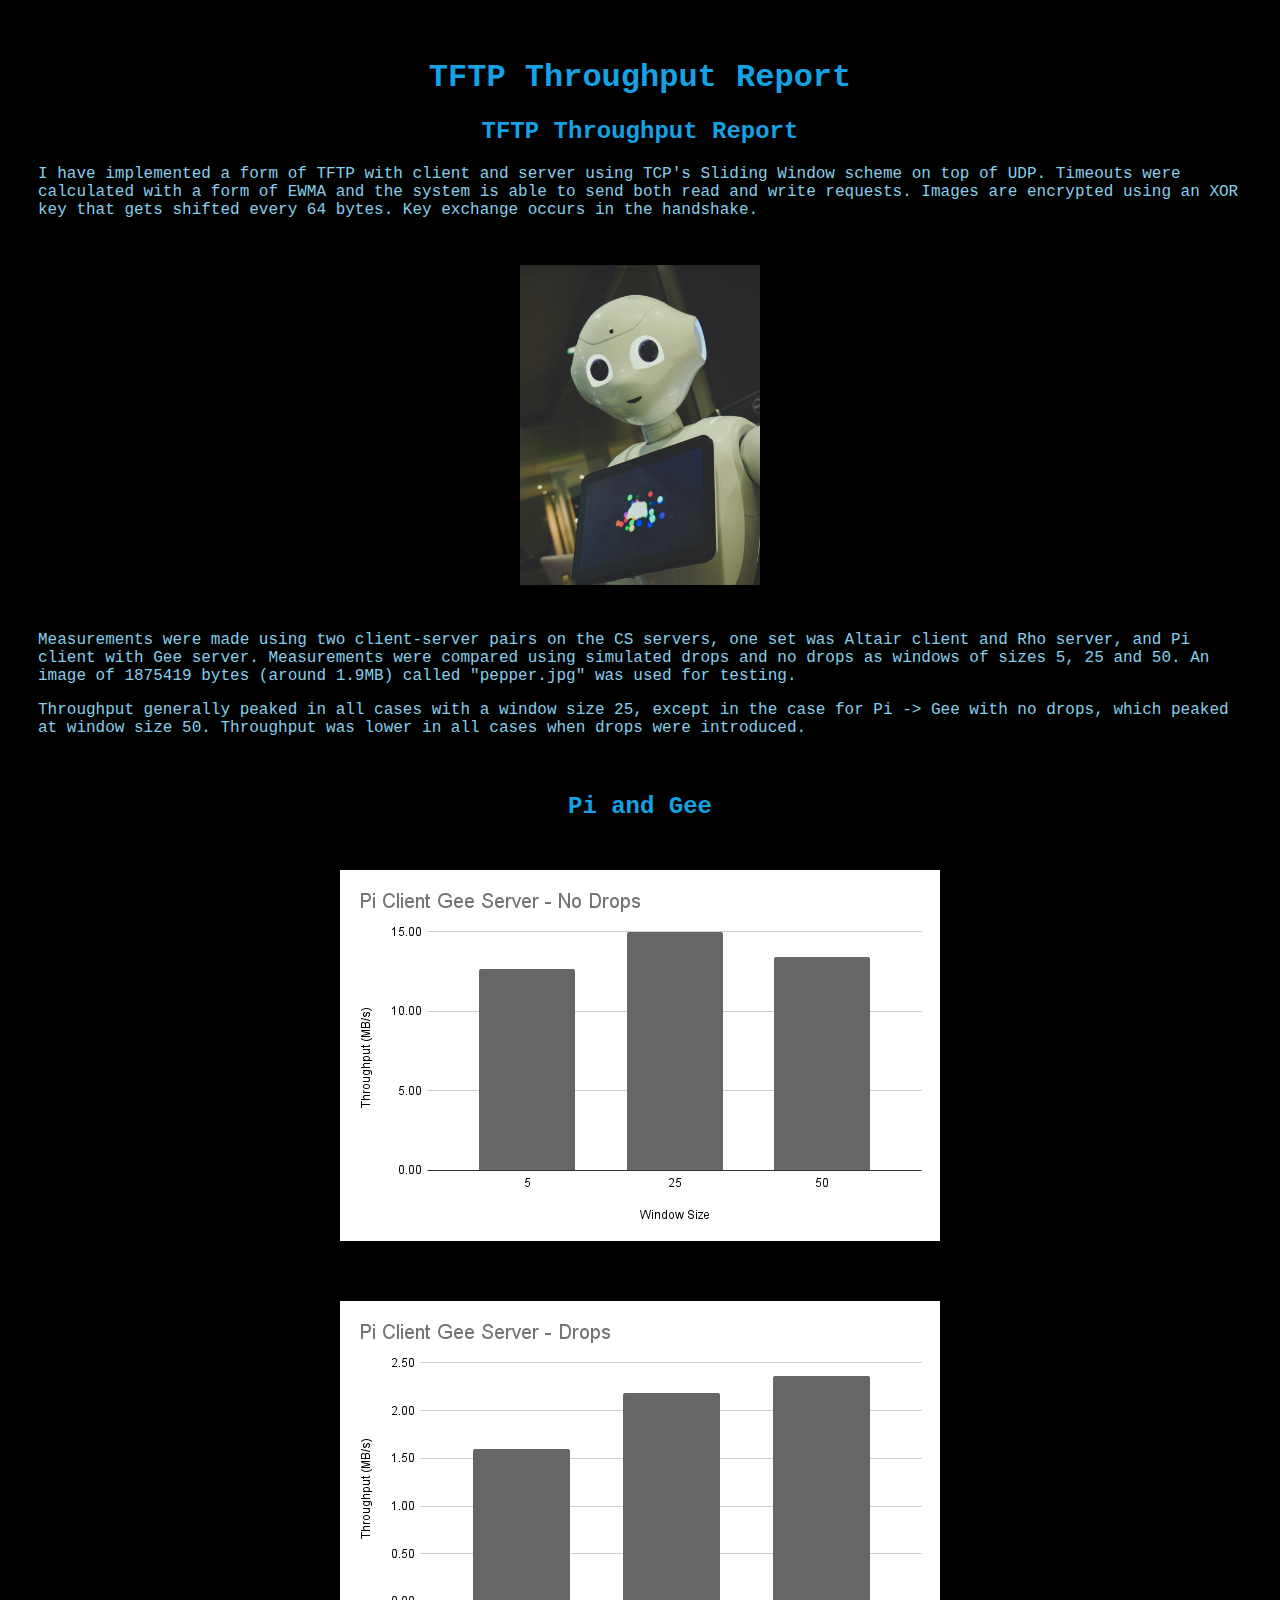
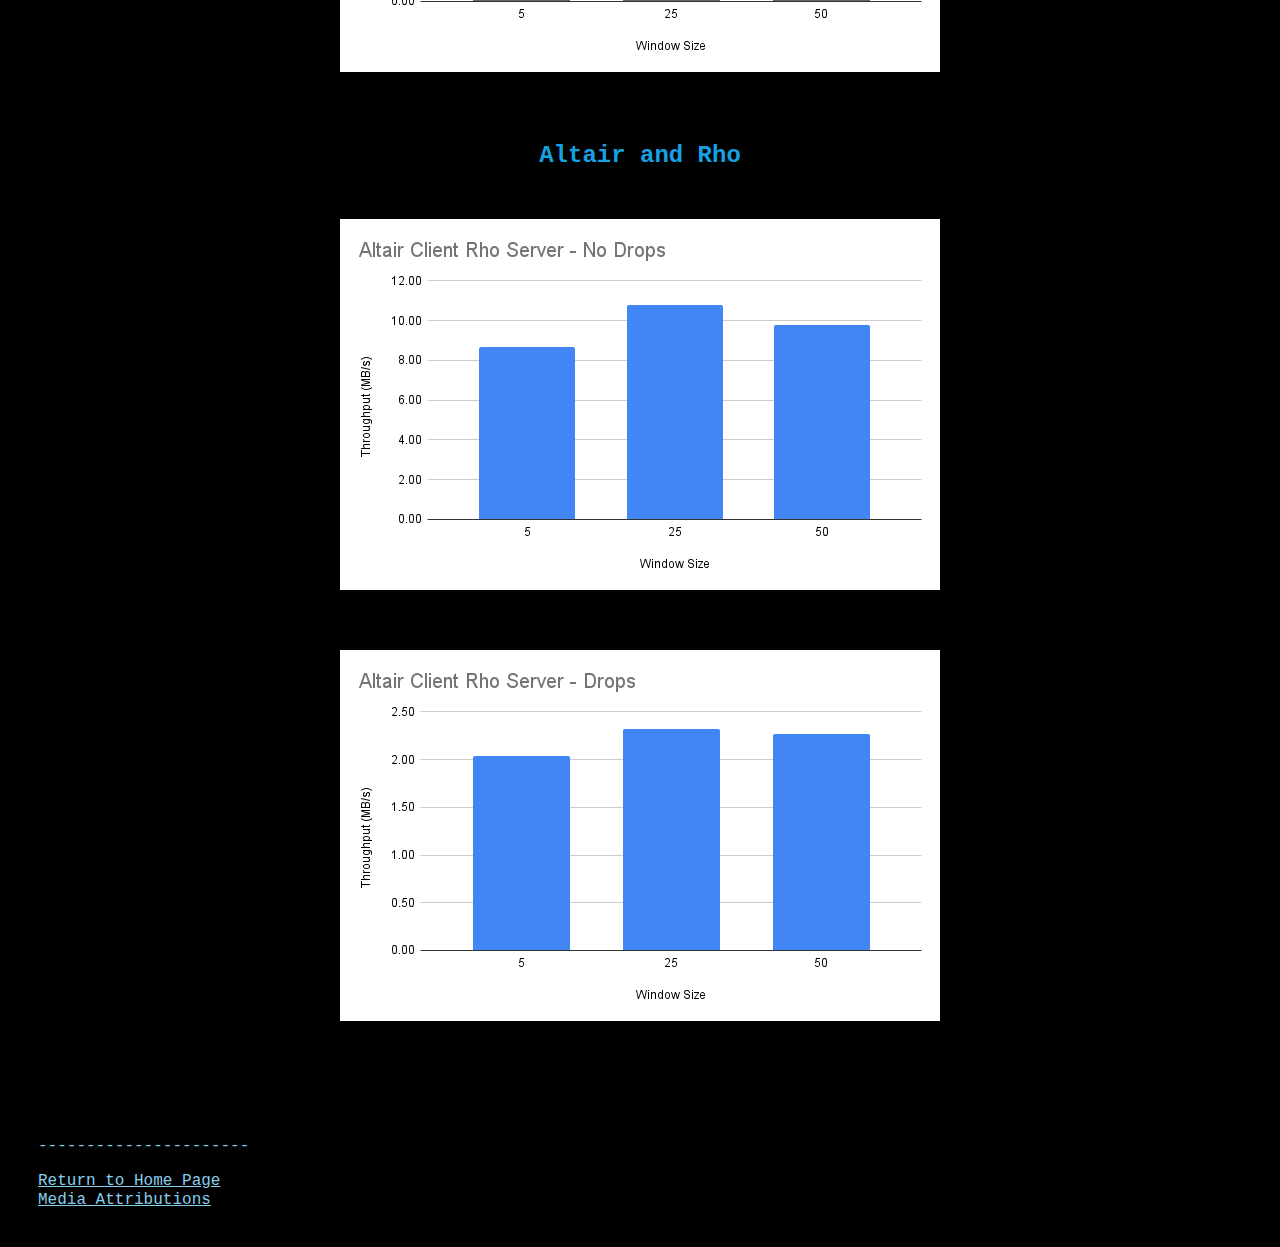
<file: networking/project2.html>
<!DOCTYPE html>

<html>
    <link rel="stylesheet" href="../style.css">
    
    <head>
        <meta charset="utf-8">
        <title>Victor Lockwood - Networking Project 2</title>
    </head>

    <body>
        <div class="main-body">
            <h1>TFTP Throughput Report</h1>
        </div>

        <div class="section">
            <h2>TFTP Throughput Report</h2>

            <p>
                I have implemented a form of TFTP with client and server using TCP's Sliding Window scheme on top of UDP.  
                Timeouts were calculated with a form of EWMA and the system is able to send both read and write requests.  Images are
                encrypted using an XOR key that gets shifted every 64 bytes.  Key exchange occurs in the handshake.
            </p>

            <div>
                <img src="../media/pepper.jpg" style="max-width: 20%" class="under-construction" />
            </div>

            <p>
                Measurements were made using two client-server pairs on the CS servers, one set was Altair client and Rho server,
                and Pi client with Gee server.  Measurements were compared using simulated drops and no drops as windows of sizes 5, 25 and 50.
                An image of 1875419 bytes (around 1.9MB) called "pepper.jpg" was used for testing.
            </p>

            <p>
                Throughput generally peaked in all cases with a window size 25, except in the case for Pi -> Gee with no drops, 
                which peaked at window size 50. Throughput was lower in all cases when drops were introduced.
            </p>
        </div>

        <div class="section">
            <h2>Pi and Gee</h2>

            <div>
                <img src="../media/pigeenodrops.png" class="under-construction" />
            </div>

            <div>
                <img src="../media/pigeetftpdrops.png" class="under-construction" />
            </div>
        </div>

        <div class="section">
            <h2>Altair and Rho</h2>

            <div>
                <img src="../media/altairrhonodrops.png" class="under-construction" />
            </div>

            <div>
                <img src="../media/altairrhodrops.png" class="under-construction" />
            </div>

        </div>


        <footer>
            <p>----------------------</p>
            <a href="../index.html">Return to Home Page</a><br />
            <a href="../media-attributions/index.html">Media Attributions</a>
        </footer>
    </body>

</html>
</file>
<file: style.css>
h1, h2, h3, li {
    color: #16A1E2;
    font-family: 'Courier New', Courier, monospace;
    text-align: center;
}

li {
    list-style-type: none;
}

a, p, h4 {
    color: skyblue;
    font-family: 'Courier New', Courier, monospace;
}

body {
    background-color: black;
    padding: 30px;
}

#boombox-robot, #walkingrobot {
    display: block;
    margin-left: auto;
    margin-right: auto;
    padding-top: 30px;
    padding-bottom: 30px;
}

.under-construction {
    display: block;
    margin-left: auto;
    margin-right: auto;
    padding-top: 30px;
    padding-bottom: 30px;
}

.section {
    padding-bottom: 20px;
}

.main-ul {
    padding: 0 !important;
}

.section-2 {
    padding-bottom: 10px;
}

footer {
    padding-top: 50px;
}
</file>
